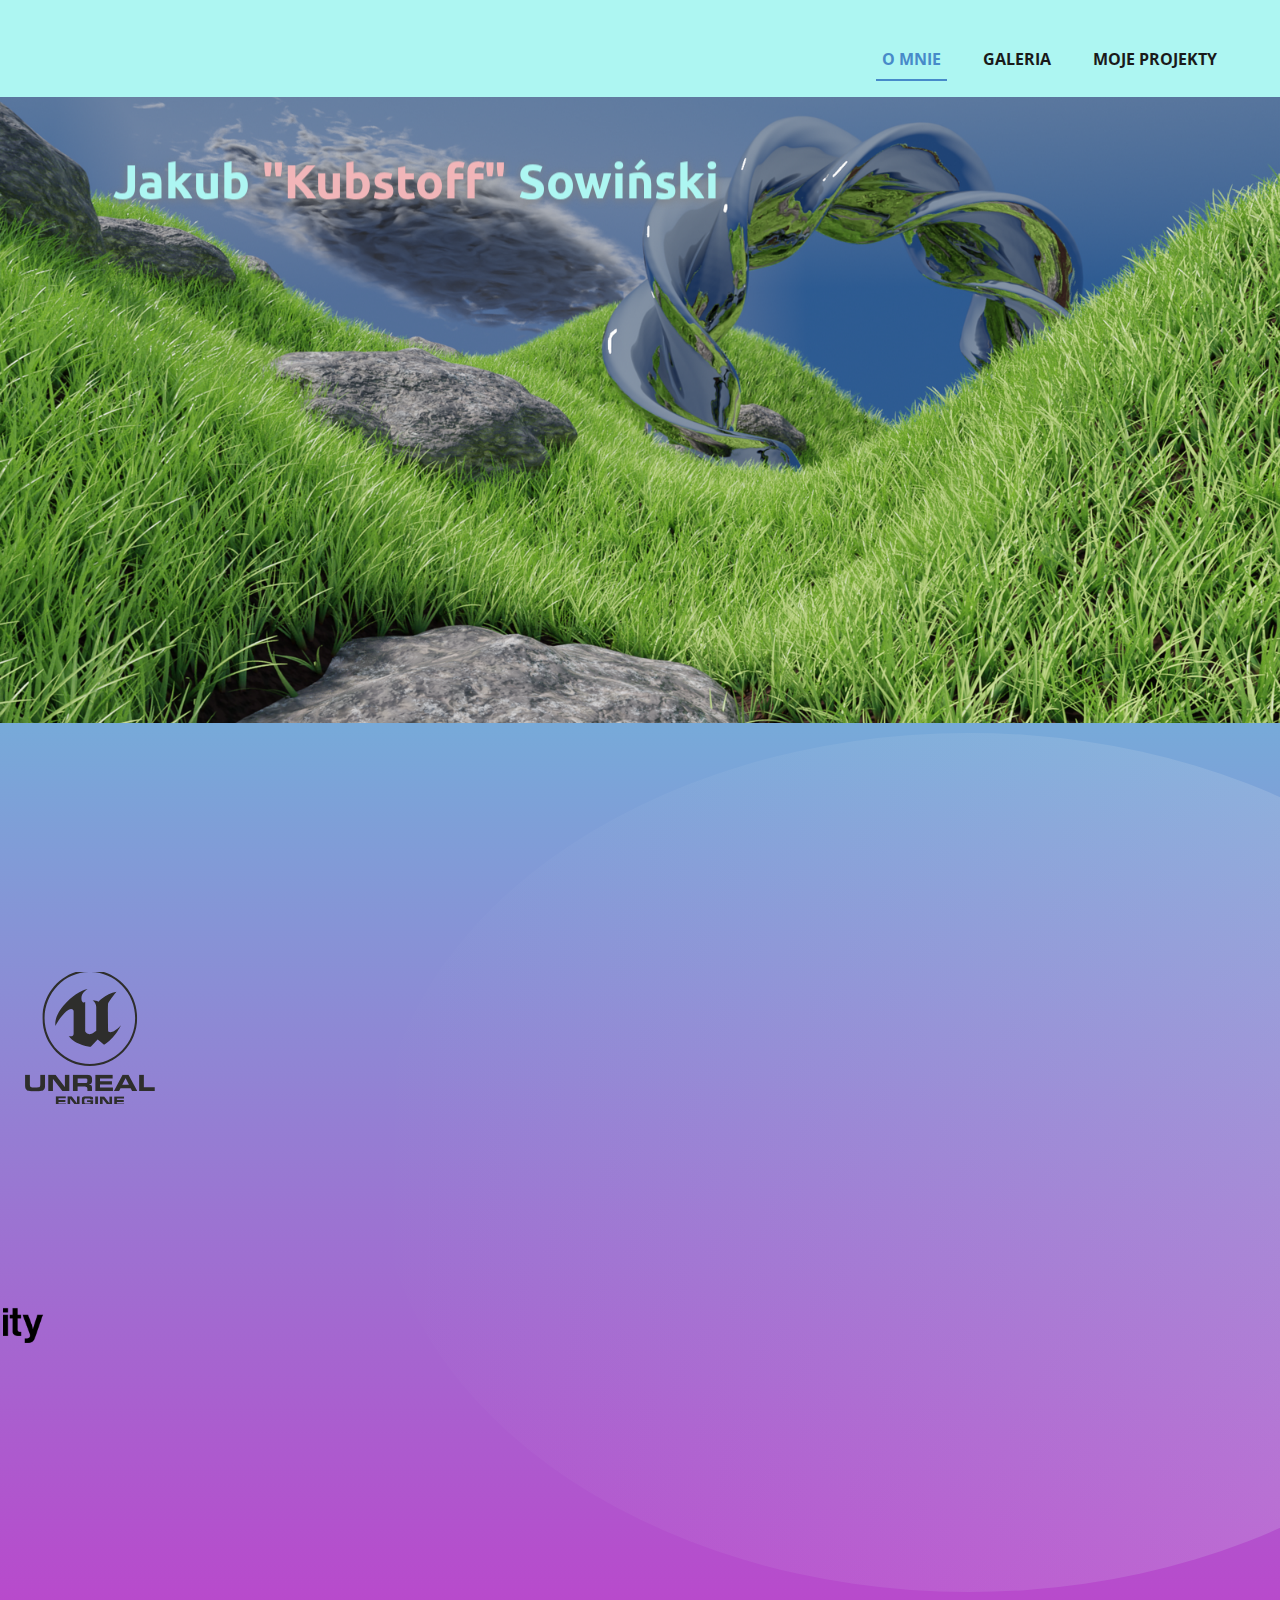
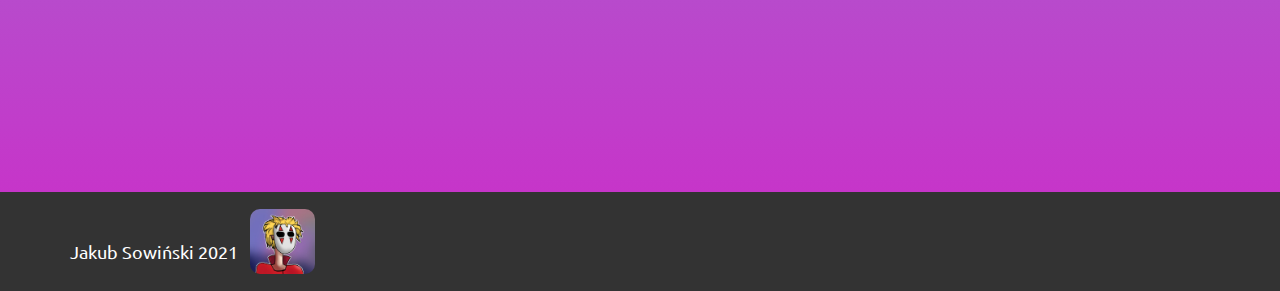
<file: index.html>
<!DOCTYPE html>
<html>
   <head>
      <title>Kubstoff</title>
      <meta http-equiv = "refresh" content = "0; URL = https://kubstoff.github.io/O-mnie.html" />
   </head>
   <body>
      
   </body>
</html>
</file>
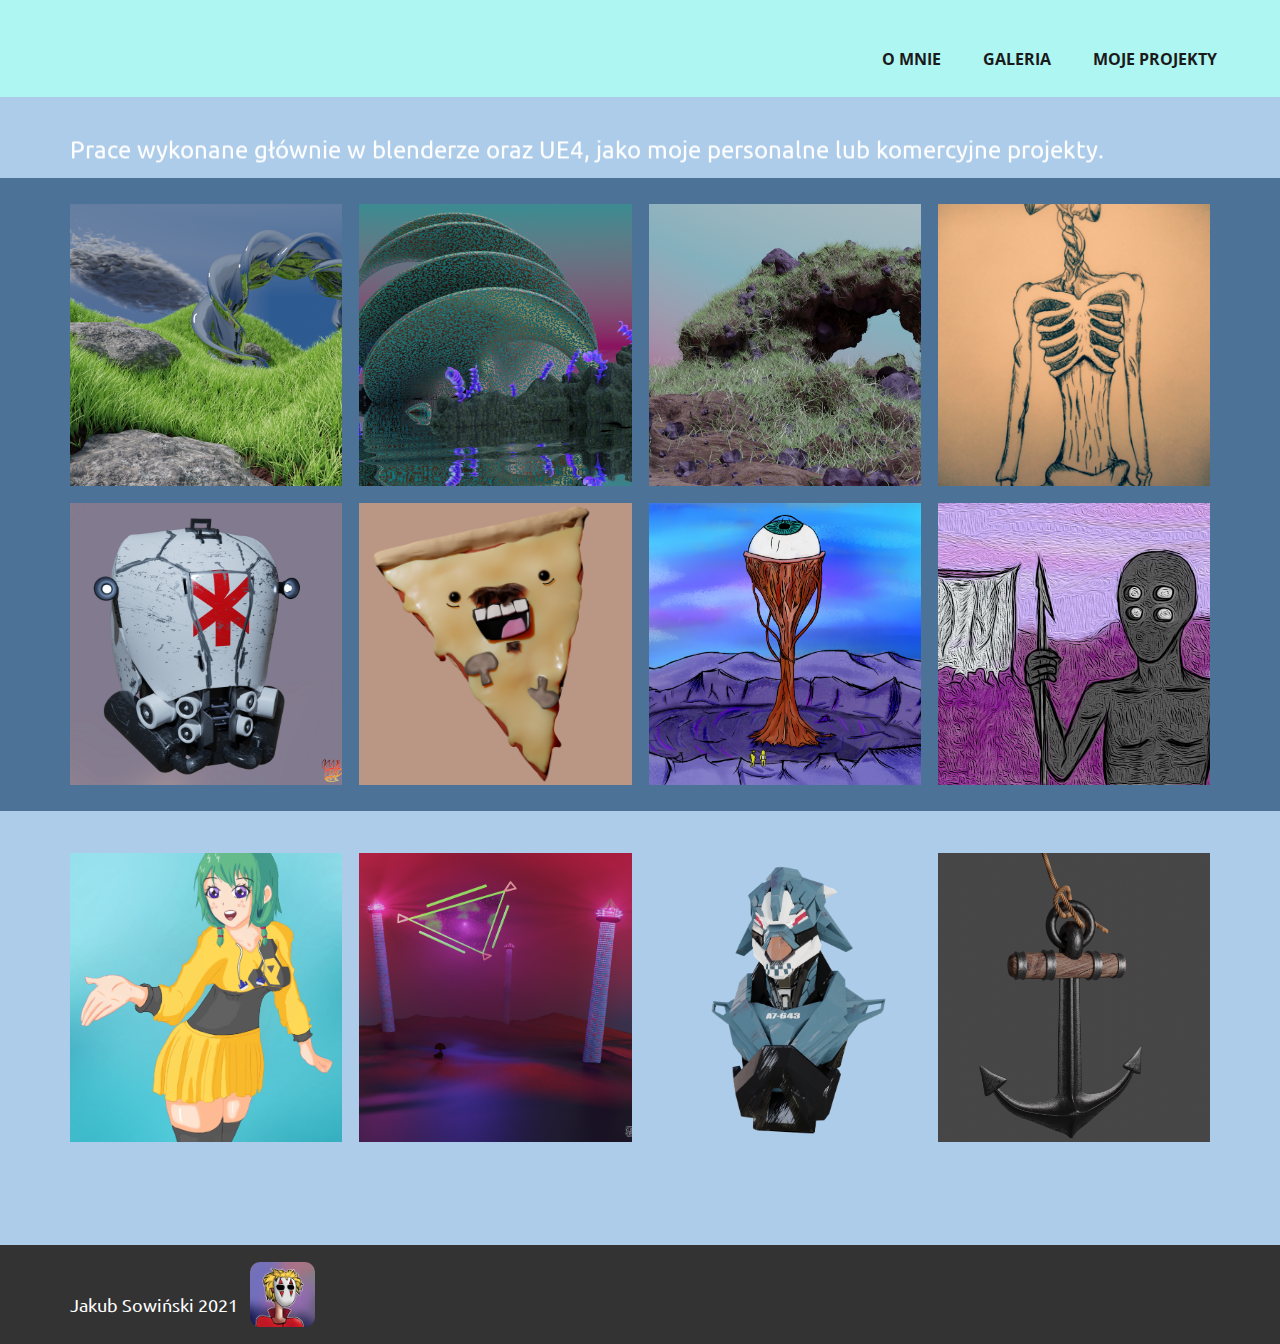
<file: Galeria.html>
<!DOCTYPE html>
<html style="font-size: 16px;">
  <head>
    <meta name="viewport" content="width=device-width, initial-scale=1.0">
    <meta charset="utf-8">
    <meta name="keywords" content="INTUITIVE">
    <meta name="description" content="">
    <meta name="page_type" content="np-template-header-footer-from-plugin">
    <title>Galeria</title>
    <link rel="stylesheet" href="nicepage.css" media="screen">
<link rel="stylesheet" href="Galeria.css" media="screen">
    <script class="u-script" type="text/javascript" src="jquery.js" defer=""></script>
    <script class="u-script" type="text/javascript" src="nicepage.js" defer=""></script>
    <meta name="generator" content="Nicepage 2.29.5, nicepage.com">
    <link id="u-theme-google-font" rel="stylesheet" href="https://fonts.googleapis.com/css?family=Roboto:100,100i,300,300i,400,400i,500,500i,700,700i,900,900i|Open+Sans:300,300i,400,400i,600,600i,700,700i,800,800i">
    <link id="u-page-google-font" rel="stylesheet" href="https://fonts.googleapis.com/css?family=Ubuntu:300,300i,400,400i,500,500i,700,700i">
    
    
    
    
    <script type="application/ld+json">{
		"@context": "http://schema.org",
		"@type": "Organization",
		"name": "",
		"url": "index.html"
}</script>
    <meta property="og:title" content="Galeria">
    <meta property="og:type" content="website">
    <meta name="theme-color" content="#478ac9">
    <link rel="canonical" href="index.html">
    <meta property="og:url" content="index.html">
  </head>
  <body class="u-body"><header class="u-clearfix u-header u-palette-4-light-2 u-header" id="sec-1232"><div class="u-clearfix u-sheet u-sheet-1">
        <nav class="u-menu u-menu-dropdown u-offcanvas u-menu-1">
          <div class="menu-collapse" style="font-size: 1rem; letter-spacing: 0px; font-weight: 700; text-transform: uppercase;">
            <a class="u-border-2 u-border-active-palette-1-base u-border-hover-palette-1-base u-border-no-left u-border-no-right u-border-no-top u-button-style u-custom-left-right-menu-spacing u-custom-padding-bottom u-custom-top-bottom-menu-spacing u-nav-link u-text-active-palette-1-base u-text-grey-90 u-text-hover-grey-90" href="#">
              <svg><use xmlns:xlink="http://www.w3.org/1999/xlink" xlink:href="#menu-hamburger"></use></svg>
              <svg version="1.1" xmlns="http://www.w3.org/2000/svg" xmlns:xlink="http://www.w3.org/1999/xlink"><defs><symbol id="menu-hamburger" viewBox="0 0 16 16" style="width: 16px; height: 16px;"><rect y="1" width="16" height="2"></rect><rect y="7" width="16" height="2"></rect><rect y="13" width="16" height="2"></rect>
</symbol>
</defs></svg>
            </a>
          </div>
          <div class="u-custom-menu u-nav-container">
            <ul class="u-nav u-spacing-30 u-unstyled u-nav-1"><li class="u-nav-item"><a class="u-border-2 u-border-active-palette-1-base u-border-hover-palette-1-base u-border-no-left u-border-no-right u-border-no-top u-button-style u-nav-link u-text-active-palette-1-base u-text-grey-90 u-text-hover-grey-90" href="O-mnie.html" style="padding: 12px 6px;">O mnie</a>
</li><li class="u-nav-item"><a class="u-border-2 u-border-active-palette-1-base u-border-hover-palette-1-base u-border-no-left u-border-no-right u-border-no-top u-button-style u-nav-link u-text-active-palette-1-base u-text-grey-90 u-text-hover-grey-90" href="" style="padding: 12px 6px;">Galeria</a>
</li><li class="u-nav-item"><a class="u-border-2 u-border-active-palette-1-base u-border-hover-palette-1-base u-border-no-left u-border-no-right u-border-no-top u-button-style u-nav-link u-text-active-palette-1-base u-text-grey-90 u-text-hover-grey-90" href="Moje-Projekty.html" style="padding: 12px 6px;">Moje Projekty</a>
</li></ul>
          </div>
          <div class="u-custom-menu u-nav-container-collapse">
            <div class="u-black u-container-style u-inner-container-layout u-opacity u-opacity-95 u-sidenav">
              <div class="u-sidenav-overflow">
                <div class="u-menu-close"></div>
                <ul class="u-align-center u-nav u-popupmenu-items u-unstyled u-nav-2"><li class="u-nav-item"><a class="u-button-style u-nav-link" href="O-mnie.html" style="padding: 10px 0px;">O mnie</a>
</li><li class="u-nav-item"><a class="u-button-style u-nav-link" href="" style="padding: 10px 0px;">Galeria</a>
</li></ul>
              </div>
            </div>
            <div class="u-black u-menu-overlay u-opacity u-opacity-70"></div>
          </div>
        </nav>
      </div></header>
    <section class="u-clearfix u-palette-1-light-2 u-section-1" id="sec-49dd">
      <div class="u-clearfix u-sheet u-sheet-1">
        <p class="u-custom-font u-font-ubuntu u-text u-text-default u-text-white u-text-1" data-animation-name="slideIn" data-animation-duration="1000" data-animation-delay="0" data-animation-direction="Down">Prace wykonane głównie w blenderze oraz UE4, jako moje personalne lub komercyjne projekty.</p>
      </div>
    </section>
    <section class="u-align-center u-clearfix u-palette-1-dark-1 u-section-2" id="sec-c3b9">
      <div class="u-clearfix u-sheet u-valign-middle u-sheet-1">
        <div class="u-expanded-width u-gallery u-layout-grid u-lightbox u-show-text-on-hover u-gallery-1">
          <div class="u-gallery-inner u-gallery-inner-1">
            <div class="u-effect-fade u-gallery-item">
              <div class="u-back-slide" data-image-width="1600" data-image-height="900">
                <img class="u-back-image u-expanded" src="images/Windows.png">
              </div>
              <div class="u-over-slide u-shading u-over-slide-1">
                <h3 class="u-gallery-heading"></h3>
                <p class="u-gallery-text"></p>
              </div>
            </div>
            <div class="u-effect-fade u-gallery-item">
              <div class="u-back-slide" data-image-width="1600" data-image-height="900">
                <img class="u-back-image u-expanded" src="images/alienThingy.png">
              </div>
              <div class="u-over-slide u-shading u-over-slide-2">
                <h3 class="u-gallery-heading"></h3>
                <p class="u-gallery-text"></p>
              </div>
            </div>
            <div class="u-effect-fade u-gallery-item">
              <div class="u-back-slide" data-image-width="1600" data-image-height="900">
                <img class="u-back-image u-expanded" src="images/final.png">
              </div>
              <div class="u-over-slide u-shading u-over-slide-3">
                <h3 class="u-gallery-heading"></h3>
                <p class="u-gallery-text"></p>
              </div>
            </div>
            <div class="u-effect-fade u-gallery-item">
              <div class="u-back-slide" data-image-width="1200" data-image-height="1600">
                <img class="u-back-image u-expanded" src="images/P_20200504_172143_1.jpg">
              </div>
              <div class="u-over-slide u-shading u-over-slide-4">
                <h3 class="u-gallery-heading"></h3>
                <p class="u-gallery-text"></p>
              </div>
            </div>
            <div class="u-effect-fade u-gallery-item">
              <div class="u-back-slide" data-image-width="1600" data-image-height="1600">
                <img class="u-back-image u-expanded" src="images/Helmet.png">
              </div>
              <div class="u-over-slide u-shading u-over-slide-5">
                <h3 class="u-gallery-heading"></h3>
                <p class="u-gallery-text"></p>
              </div>
            </div>
            <div class="u-effect-fade u-gallery-item">
              <div class="u-back-slide" data-image-width="1256" data-image-height="1183">
                <img class="u-back-image u-expanded" src="images/cynics.png">
              </div>
              <div class="u-over-slide u-shading u-over-slide-6">
                <h3 class="u-gallery-heading"></h3>
                <p class="u-gallery-text"></p>
              </div>
            </div>
            <div class="u-effect-fade u-gallery-item u-gallery-item-7" data-image-width="1280" data-image-height="720">
              <div class="u-back-slide" data-image-width="1600" data-image-height="900">
                <img class="u-back-image u-expanded u-back-image-7" src="images/eyetower.png">
              </div>
              <div class="u-over-slide u-shading u-over-slide-7">
                <h3 class="u-gallery-heading" style="background-image: none;"></h3>
                <p class="u-gallery-text" style="background-image: none;"></p>
              </div>
            </div>
            <div class="u-effect-fade u-gallery-item u-gallery-item-8" data-image-width="1280" data-image-height="777">
              <div class="u-back-slide" data-image-width="1600" data-image-height="900">
                <img class="u-back-image u-expanded u-back-image-8" src="images/surreal.png">
              </div>
              <div class="u-over-slide u-shading u-over-slide-8">
                <h3 class="u-gallery-heading" style="background-image: none;"></h3>
                <p class="u-gallery-text" style="background-image: none;"></p>
              </div>
            </div>
          </div>
        </div>
      </div>
    </section>
    <section class="u-align-center u-clearfix u-palette-1-light-2 u-section-3" id="sec-db70">
      <div class="u-clearfix u-sheet u-sheet-1">
        <div class="u-expanded-width u-gallery u-layout-grid u-lightbox u-show-text-on-hover u-gallery-1">
          <div class="u-gallery-inner u-gallery-inner-1">
            <div class="u-effect-fade u-gallery-item">
              <div class="u-back-slide">
                <img class="u-back-image u-expanded" src="images/Polychan.png">
              </div>
              <div class="u-over-slide u-shading u-over-slide-1">
                <h3 class="u-gallery-heading"></h3>
                <p class="u-gallery-text"></p>
              </div>
            </div>
            <div class="u-effect-fade u-gallery-item u-gallery-item-2" data-image-width="1280" data-image-height="720">
              <div class="u-back-slide">
                <img class="u-back-image u-expanded u-back-image-2" src="images/RidgeMark1.png">
              </div>
              <div class="u-over-slide u-shading u-over-slide-2">
                <h3 class="u-gallery-heading" style="background-image: none;"></h3>
                <p class="u-gallery-text" style="background-image: none;"></p>
              </div>
            </div>
            <div class="u-effect-fade u-gallery-item u-gallery-item-3" data-image-width="1280" data-image-height="777">
              <div class="u-back-slide">
                <img class="u-back-image u-expanded u-back-image-3" src="images/asus.png">
              </div>
              <div class="u-over-slide u-shading u-over-slide-3">
                <h3 class="u-gallery-heading" style="background-image: none;"></h3>
                <p class="u-gallery-text" style="background-image: none;"></p>
              </div>
            </div>
            <div class="u-effect-fade u-gallery-item">
              <div class="u-back-slide">
                <img class="u-back-image u-expanded" src="images/kotwica_render.png">
              </div>
              <div class="u-over-slide u-shading u-over-slide-4">
                <h3 class="u-gallery-heading"></h3>
                <p class="u-gallery-text"></p>
              </div>
            </div>
          </div>
        </div>
      </div>
    </section>
    
    
    <footer class="u-align-left u-clearfix u-footer u-grey-80 u-footer" id="sec-b1e1"><div class="u-clearfix u-sheet u-sheet-1">
        <h6 class="u-custom-font u-font-ubuntu u-text u-text-default u-text-1">Jakub Sowiński 2021</h6>
        <img src="images/IMG_20200331_131250_253.jpg" alt="" class="u-image u-image-round u-radius-10 u-image-1" data-image-width="640" data-image-height="640">
      </div></footer>
    
    </section>
  </body>
</html>
</file>
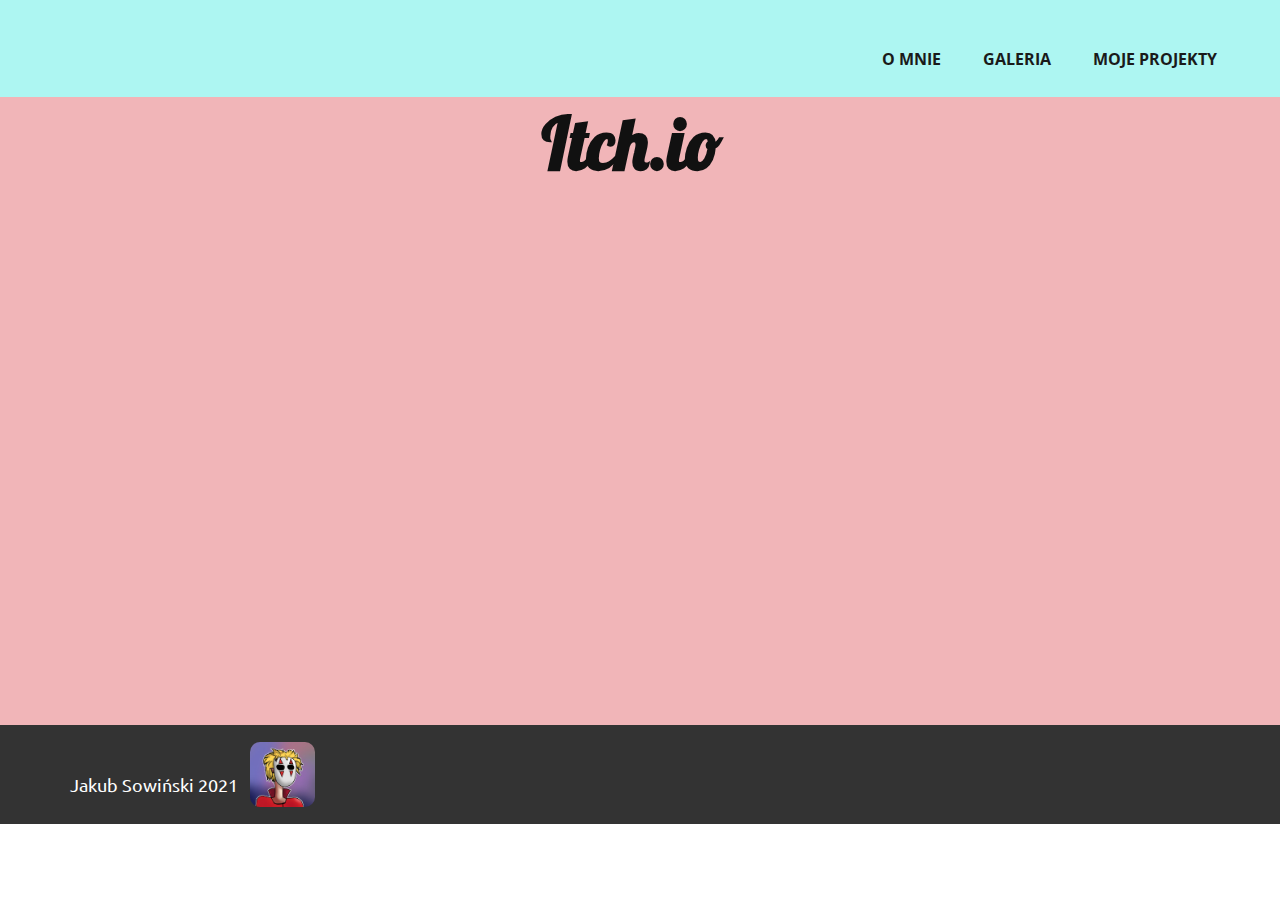
<file: Moje-Projekty.html>
<!DOCTYPE html>
<html style="font-size: 16px;">
  <head>
    <meta name="viewport" content="width=device-width, initial-scale=1.0">
    <meta charset="utf-8">
    <meta name="keywords" content="Itch.io">
    <meta name="description" content="">
    <meta name="page_type" content="np-template-header-footer-from-plugin">
    <title>Moje Projekty</title>
    <link rel="stylesheet" href="nicepage.css" media="screen">
<link rel="stylesheet" href="Moje-Projekty.css" media="screen">
    <script class="u-script" type="text/javascript" src="jquery.js" defer=""></script>
    <script class="u-script" type="text/javascript" src="nicepage.js" defer=""></script>
    <meta name="generator" content="Nicepage 2.29.5, nicepage.com">
    <link id="u-theme-google-font" rel="stylesheet" href="https://fonts.googleapis.com/css?family=Roboto:100,100i,300,300i,400,400i,500,500i,700,700i,900,900i|Open+Sans:300,300i,400,400i,600,600i,700,700i,800,800i">
    <link id="u-page-google-font" rel="stylesheet" href="https://fonts.googleapis.com/css?family=Lobster:400|Ubuntu:300,300i,400,400i,500,500i,700,700i">
    
    
    <script type="application/ld+json">{
		"@context": "http://schema.org",
		"@type": "Organization",
		"name": "",
		"url": "index.html"
}</script>
    <meta property="og:title" content="Moje Projekty">
    <meta property="og:type" content="website">
    <meta name="theme-color" content="#478ac9">
    <link rel="canonical" href="index.html">
    <meta property="og:url" content="index.html">
  </head>
  <body class="u-body"><header class="u-clearfix u-header u-palette-4-light-2 u-header" id="sec-1232"><div class="u-clearfix u-sheet u-sheet-1">
        <nav class="u-menu u-menu-dropdown u-offcanvas u-menu-1">
          <div class="menu-collapse" style="font-size: 1rem; letter-spacing: 0px; font-weight: 700; text-transform: uppercase;">
            <a class="u-border-2 u-border-active-palette-1-base u-border-hover-palette-1-base u-border-no-left u-border-no-right u-border-no-top u-button-style u-custom-left-right-menu-spacing u-custom-padding-bottom u-custom-top-bottom-menu-spacing u-nav-link u-text-active-palette-1-base u-text-grey-90 u-text-hover-grey-90" href="#">
              <svg><use xmlns:xlink="http://www.w3.org/1999/xlink" xlink:href="#menu-hamburger"></use></svg>
              <svg version="1.1" xmlns="http://www.w3.org/2000/svg" xmlns:xlink="http://www.w3.org/1999/xlink"><defs><symbol id="menu-hamburger" viewBox="0 0 16 16" style="width: 16px; height: 16px;"><rect y="1" width="16" height="2"></rect><rect y="7" width="16" height="2"></rect><rect y="13" width="16" height="2"></rect>
</symbol>
</defs></svg>
            </a>
          </div>
          <div class="u-custom-menu u-nav-container">
            <ul class="u-nav u-spacing-30 u-unstyled u-nav-1"><li class="u-nav-item"><a class="u-border-2 u-border-active-palette-1-base u-border-hover-palette-1-base u-border-no-left u-border-no-right u-border-no-top u-button-style u-nav-link u-text-active-palette-1-base u-text-grey-90 u-text-hover-grey-90" href="O-mnie.html" style="padding: 12px 6px;">O mnie</a>
</li><li class="u-nav-item"><a class="u-border-2 u-border-active-palette-1-base u-border-hover-palette-1-base u-border-no-left u-border-no-right u-border-no-top u-button-style u-nav-link u-text-active-palette-1-base u-text-grey-90 u-text-hover-grey-90" href="Galeria.html" style="padding: 12px 6px;">Galeria</a>
</li><li class="u-nav-item"><a class="u-border-2 u-border-active-palette-1-base u-border-hover-palette-1-base u-border-no-left u-border-no-right u-border-no-top u-button-style u-nav-link u-text-active-palette-1-base u-text-grey-90 u-text-hover-grey-90" href="" style="padding: 12px 6px;">Moje Projekty</a>
</li></ul>
          </div>
          <div class="u-custom-menu u-nav-container-collapse">
            <div class="u-black u-container-style u-inner-container-layout u-opacity u-opacity-95 u-sidenav">
              <div class="u-sidenav-overflow">
                <div class="u-menu-close"></div>
                <ul class="u-align-center u-nav u-popupmenu-items u-unstyled u-nav-2"><li class="u-nav-item"><a class="u-button-style u-nav-link" href="O-mnie.html" style="padding: 10px 0px;">O mnie</a>
</li><li class="u-nav-item"><a class="u-button-style u-nav-link" href="Moje-Prace.html" style="padding: 10px 0px;">Galeria</a>
</li></ul>
              </div>
            </div>
            <div class="u-black u-menu-overlay u-opacity u-opacity-70"></div>
          </div>
        </nav>
      </div></header>
    <section class="u-clearfix u-palette-2-light-2 u-section-1" id="sec-8861">
      <div class="u-clearfix u-sheet u-sheet-1">
        <h1 class="u-custom-font u-font-Lobster u-text u-text-default u-title u-text-1">Itch.io&nbsp;</h1>
        <div class="u-clearfix u-custom-html u-custom-html-1">
          <iframe frameborder="0" src="https://itch.io/embed/902510" width="552" height="167">&amp;amp;amp;amp;amp;amp;amp;amp;amp;amp;amp;amp;amp;amp;amp;amp;amp;amp;amp;amp;amp;amp;amp;amp;amp;amp;lt;a href="https://kubstoff.itch.io/all-frogs-go-to-heaven"&amp;amp;amp;amp;amp;amp;amp;amp;amp;amp;amp;amp;amp;amp;amp;amp;amp;amp;amp;amp;amp;amp;amp;amp;amp;amp;gt;All frogs go to heaven by Kubstoff&amp;amp;amp;amp;amp;amp;amp;amp;amp;amp;amp;amp;amp;amp;amp;amp;amp;amp;amp;amp;amp;amp;amp;amp;amp;amp;lt;/a&amp;amp;amp;amp;amp;amp;amp;amp;amp;amp;amp;amp;amp;amp;amp;amp;amp;amp;amp;amp;amp;amp;amp;amp;amp;amp;gt;</iframe>
        </div>
        <div class="u-clearfix u-custom-html u-custom-html-2">
          <iframe frameborder="0" src="https://itch.io/embed/835687" width="552" height="167">&amp;amp;amp;amp;amp;amp;amp;amp;amp;amp;amp;amp;amp;amp;amp;amp;amp;amp;amp;amp;amp;amp;amp;amp;amp;amp;lt;a href="https://kubstoff.itch.io/cover-yourself-in-oil-generator"&amp;amp;amp;amp;amp;amp;amp;amp;amp;amp;amp;amp;amp;amp;amp;amp;amp;amp;amp;amp;amp;amp;amp;amp;amp;amp;gt;Cover yourself in oil Generator by Kubstoff&amp;amp;amp;amp;amp;amp;amp;amp;amp;amp;amp;amp;amp;amp;amp;amp;amp;amp;amp;amp;amp;amp;amp;amp;amp;amp;lt;/a&amp;amp;amp;amp;amp;amp;amp;amp;amp;amp;amp;amp;amp;amp;amp;amp;amp;amp;amp;amp;amp;amp;amp;amp;amp;amp;gt;</iframe>
        </div>
      </div>
    </section>
    
    
    <footer class="u-align-left u-clearfix u-footer u-grey-80 u-footer" id="sec-b1e1"><div class="u-clearfix u-sheet u-sheet-1">
        <h6 class="u-custom-font u-font-ubuntu u-text u-text-default u-text-1">Jakub Sowiński 2021</h6>
        <img src="images/IMG_20200331_131250_253.jpg" alt="" class="u-image u-image-round u-radius-10 u-image-1" data-image-width="640" data-image-height="640">
      </div></footer>
    
    </section>
  </body>
</html>
</file>
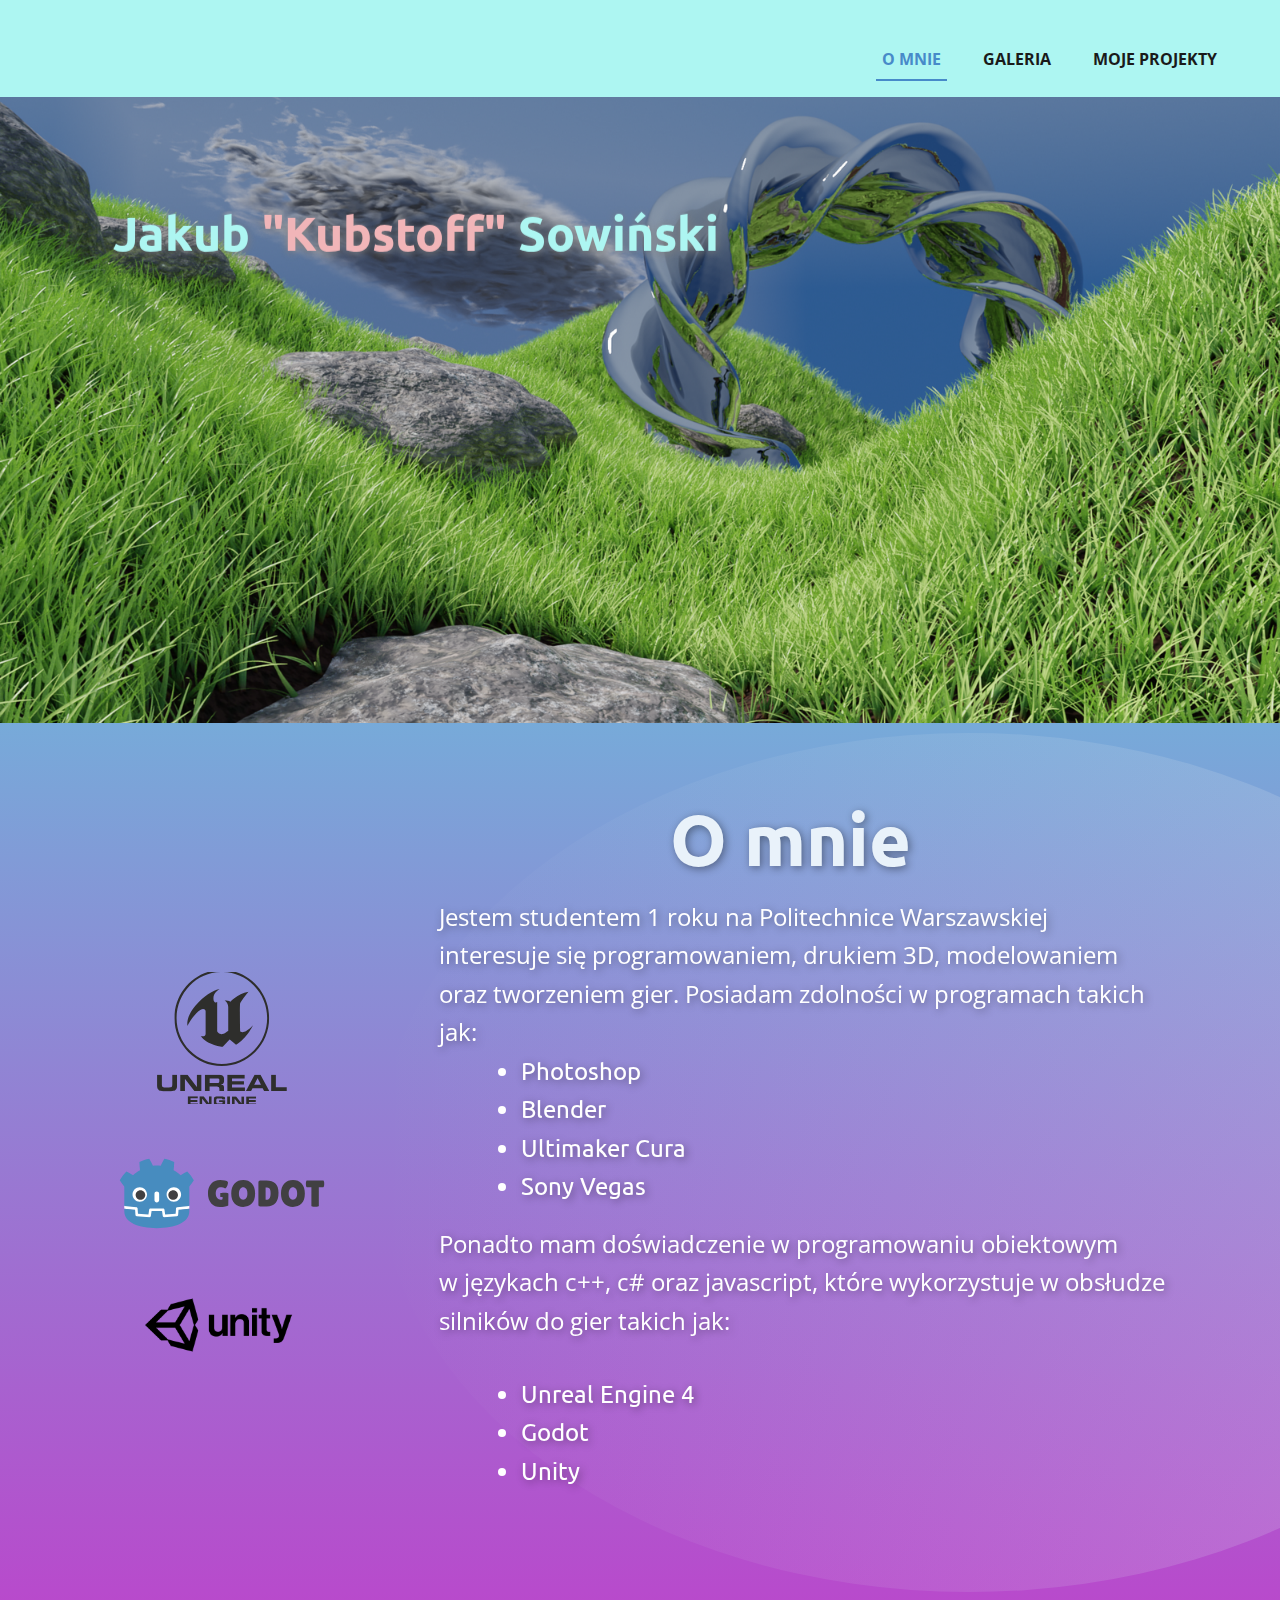
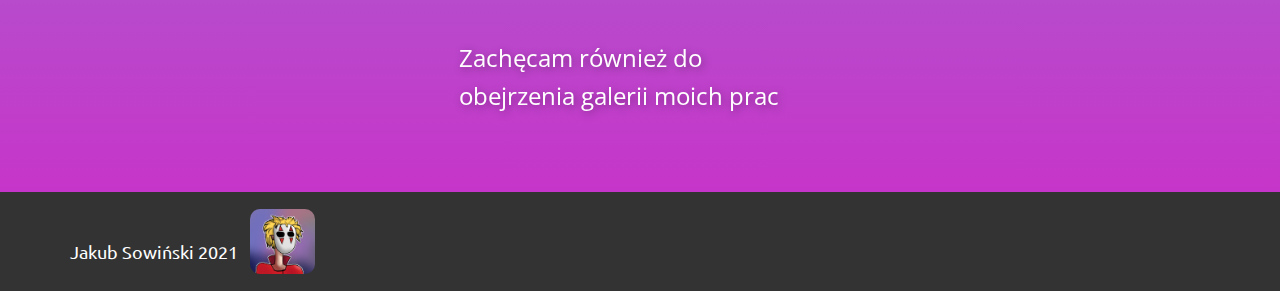
<file: O-mnie.html>
<!DOCTYPE html>
<html style="font-size: 16px;">
  <head>
    <meta name="viewport" content="width=device-width, initial-scale=1.0">
    <meta charset="utf-8">
    <meta name="keywords" content="Portfolio, Portfolio">
    <meta name="description" content="">
    <meta name="page_type" content="np-template-header-footer-from-plugin">
    <title>O mnie</title>
    <link rel="stylesheet" href="nicepage.css" media="screen">
<link rel="stylesheet" href="O-mnie.css" media="screen">
    <script class="u-script" type="text/javascript" src="jquery.js" defer=""></script>
    <script class="u-script" type="text/javascript" src="nicepage.js" defer=""></script>
    <meta name="generator" content="Nicepage 2.29.5, nicepage.com">
    <link id="u-theme-google-font" rel="stylesheet" href="https://fonts.googleapis.com/css?family=Roboto:100,100i,300,300i,400,400i,500,500i,700,700i,900,900i|Open+Sans:300,300i,400,400i,600,600i,700,700i,800,800i">
    <link id="u-page-google-font" rel="stylesheet" href="https://fonts.googleapis.com/css?family=Ubuntu:300,300i,400,400i,500,500i,700,700i">
    
    
    
    <script type="application/ld+json">{
		"@context": "http://schema.org",
		"@type": "Organization",
		"name": "",
		"url": "index.html"
}</script>
    <meta property="og:title" content="O mnie">
    <meta property="og:type" content="website">
    <meta name="theme-color" content="#478ac9">
    <link rel="canonical" href="index.html">
    <meta property="og:url" content="index.html">
  </head>
  <body class="u-body"><header class="u-clearfix u-header u-palette-4-light-2 u-header" id="sec-1232"><div class="u-clearfix u-sheet u-sheet-1">
        <nav class="u-menu u-menu-dropdown u-offcanvas u-menu-1">
          <div class="menu-collapse" style="font-size: 1rem; letter-spacing: 0px; font-weight: 700; text-transform: uppercase;">
            <a class="u-border-2 u-border-active-palette-1-base u-border-hover-palette-1-base u-border-no-left u-border-no-right u-border-no-top u-button-style u-custom-left-right-menu-spacing u-custom-padding-bottom u-custom-top-bottom-menu-spacing u-nav-link u-text-active-palette-1-base u-text-grey-90 u-text-hover-grey-90" href="#">
              <svg><use xmlns:xlink="http://www.w3.org/1999/xlink" xlink:href="#menu-hamburger"></use></svg>
              <svg version="1.1" xmlns="http://www.w3.org/2000/svg" xmlns:xlink="http://www.w3.org/1999/xlink"><defs><symbol id="menu-hamburger" viewBox="0 0 16 16" style="width: 16px; height: 16px;"><rect y="1" width="16" height="2"></rect><rect y="7" width="16" height="2"></rect><rect y="13" width="16" height="2"></rect>
</symbol>
</defs></svg>
            </a>
          </div>
          <div class="u-custom-menu u-nav-container">
            <ul class="u-nav u-spacing-30 u-unstyled u-nav-1"><li class="u-nav-item"><a class="u-border-2 u-border-active-palette-1-base u-border-hover-palette-1-base u-border-no-left u-border-no-right u-border-no-top u-button-style u-nav-link u-text-active-palette-1-base u-text-grey-90 u-text-hover-grey-90" href="O-mnie.html" style="padding: 12px 6px;">O mnie</a>
</li><li class="u-nav-item"><a class="u-border-2 u-border-active-palette-1-base u-border-hover-palette-1-base u-border-no-left u-border-no-right u-border-no-top u-button-style u-nav-link u-text-active-palette-1-base u-text-grey-90 u-text-hover-grey-90" href="Galeria.html" style="padding: 12px 6px;">Galeria</a>
</li><li class="u-nav-item"><a class="u-border-2 u-border-active-palette-1-base u-border-hover-palette-1-base u-border-no-left u-border-no-right u-border-no-top u-button-style u-nav-link u-text-active-palette-1-base u-text-grey-90 u-text-hover-grey-90" href="Moje-Projekty.html" style="padding: 12px 6px;">Moje Projekty</a>
</li></ul>
          </div>
          <div class="u-custom-menu u-nav-container-collapse">
            <div class="u-black u-container-style u-inner-container-layout u-opacity u-opacity-95 u-sidenav">
              <div class="u-sidenav-overflow">
                <div class="u-menu-close"></div>
                <ul class="u-align-center u-nav u-popupmenu-items u-unstyled u-nav-2"><li class="u-nav-item"><a class="u-button-style u-nav-link" href="O-mnie.html" style="padding: 10px 0px;">O mnie</a>
</li><li class="u-nav-item"><a class="u-button-style u-nav-link" href="Moje-Prace.html" style="padding: 10px 0px;">Galeria</a>
</li></ul>
              </div>
            </div>
            <div class="u-black u-menu-overlay u-opacity u-opacity-70"></div>
          </div>
        </nav>
      </div></header>
    <section class="u-clearfix u-image u-section-1" id="sec-4e24" data-image-width="1600" data-image-height="900">
      <div class="u-clearfix u-sheet u-sheet-1">
        <h1 class="u-custom-font u-font-ubuntu u-text u-text-default u-text-palette-4-light-2 u-text-1" data-animation-name="slideIn" data-animation-duration="1250" data-animation-delay="0" data-animation-direction="Down">Jakub <font class="u-text-palette-2-light-2">"Kubstoff"</font> Sowiński
        </h1>
      </div>
    </section>
    <section class="u-align-left u-clearfix u-gradient u-section-2" id="sec-9e92">
      <div class="u-clearfix u-sheet u-sheet-1">
        <div class="u-gradient u-shape u-shape-circle u-shape-1"></div>
        <h1 class="u-custom-font u-font-ubuntu u-text u-text-default u-text-palette-1-light-3 u-title u-text-1" data-animation-name="flipIn" data-animation-duration="500" data-animation-delay="0" data-animation-direction="X">O mnie</h1>
        <p class="u-large-text u-text u-text-body-alt-color u-text-variant u-text-2" data-animation-name="flipIn" data-animation-duration="1000" data-animation-delay="0" data-animation-direction="X">Jestem studentem 1 roku na Politechnice Warszawskiej interesuje się programowaniem, drukiem 3D, modelowaniem oraz tworzeniem gier. Posiadam zdolności w programach takich jak:</p>
        <ul class="u-custom-font u-font-ubuntu u-text u-text-body-alt-color u-text-default u-text-3" data-animation-name="flipIn" data-animation-duration="1000" data-animation-delay="0" data-animation-direction="X">
          <li>Photoshop</li>
          <li>Blender</li>
          <li>Ultimaker Cura</li>
          <li>Sony Vegas</li>
        </ul>
        <p class="u-large-text u-text u-text-variant u-text-white u-text-4" data-animation-name="flipIn" data-animation-duration="1000" data-animation-delay="0" data-animation-direction="X">Ponadto mam doświadczenie w programowaniu obiektowym<br>w językach c++, c# oraz javascript, które wykorzystuje w obsłudze silników do gier takich jak:
        </p>
        <ul class="u-custom-font u-font-ubuntu u-text u-text-body-alt-color u-text-5" data-animation-name="flipIn" data-animation-duration="1000" data-animation-delay="0" data-animation-direction="X">
          <li>Unreal Engine 4</li>
          <li>Godot</li>
          <li>Unity</li>
        </ul>
        <img src="images/Unreal_Engine_Logo.svg" alt="" class="u-image u-image-default u-image-1" data-image-width="232" data-image-height="241" data-animation-name="slideIn" data-animation-duration="1000" data-animation-delay="0" data-animation-direction="Left">
        <img src="images/logo.svg" alt="" class="u-image u-image-default u-image-2" data-image-width="944" data-image-height="333" data-animation-name="fadeIn" data-animation-duration="1000" data-animation-delay="0" data-animation-direction="Left">
        <img src="images/logo-unity-web.png" alt="" class="u-image u-image-default u-image-3" data-image-width="720" data-image-height="412" data-animation-name="slideIn" data-animation-duration="1000" data-animation-delay="0" data-animation-direction="Left">
        <p class="u-text u-text-white u-text-6" data-animation-name="fadeIn" data-animation-duration="1000" data-animation-delay="0">Zachęcam również do obejrzenia galerii moich prac</p>
      </div>
    </section>
    
    
    <footer class="u-align-left u-clearfix u-footer u-grey-80 u-footer" id="sec-b1e1"><div class="u-clearfix u-sheet u-sheet-1">
        <h6 class="u-custom-font u-font-ubuntu u-text u-text-default u-text-1">Jakub Sowiński 2021</h6>
        <img src="images/IMG_20200331_131250_253.jpg" alt="" class="u-image u-image-round u-radius-10 u-image-1" data-image-width="640" data-image-height="640">
      </div></footer>
   
    </section>
  </body>
</html>
</file>
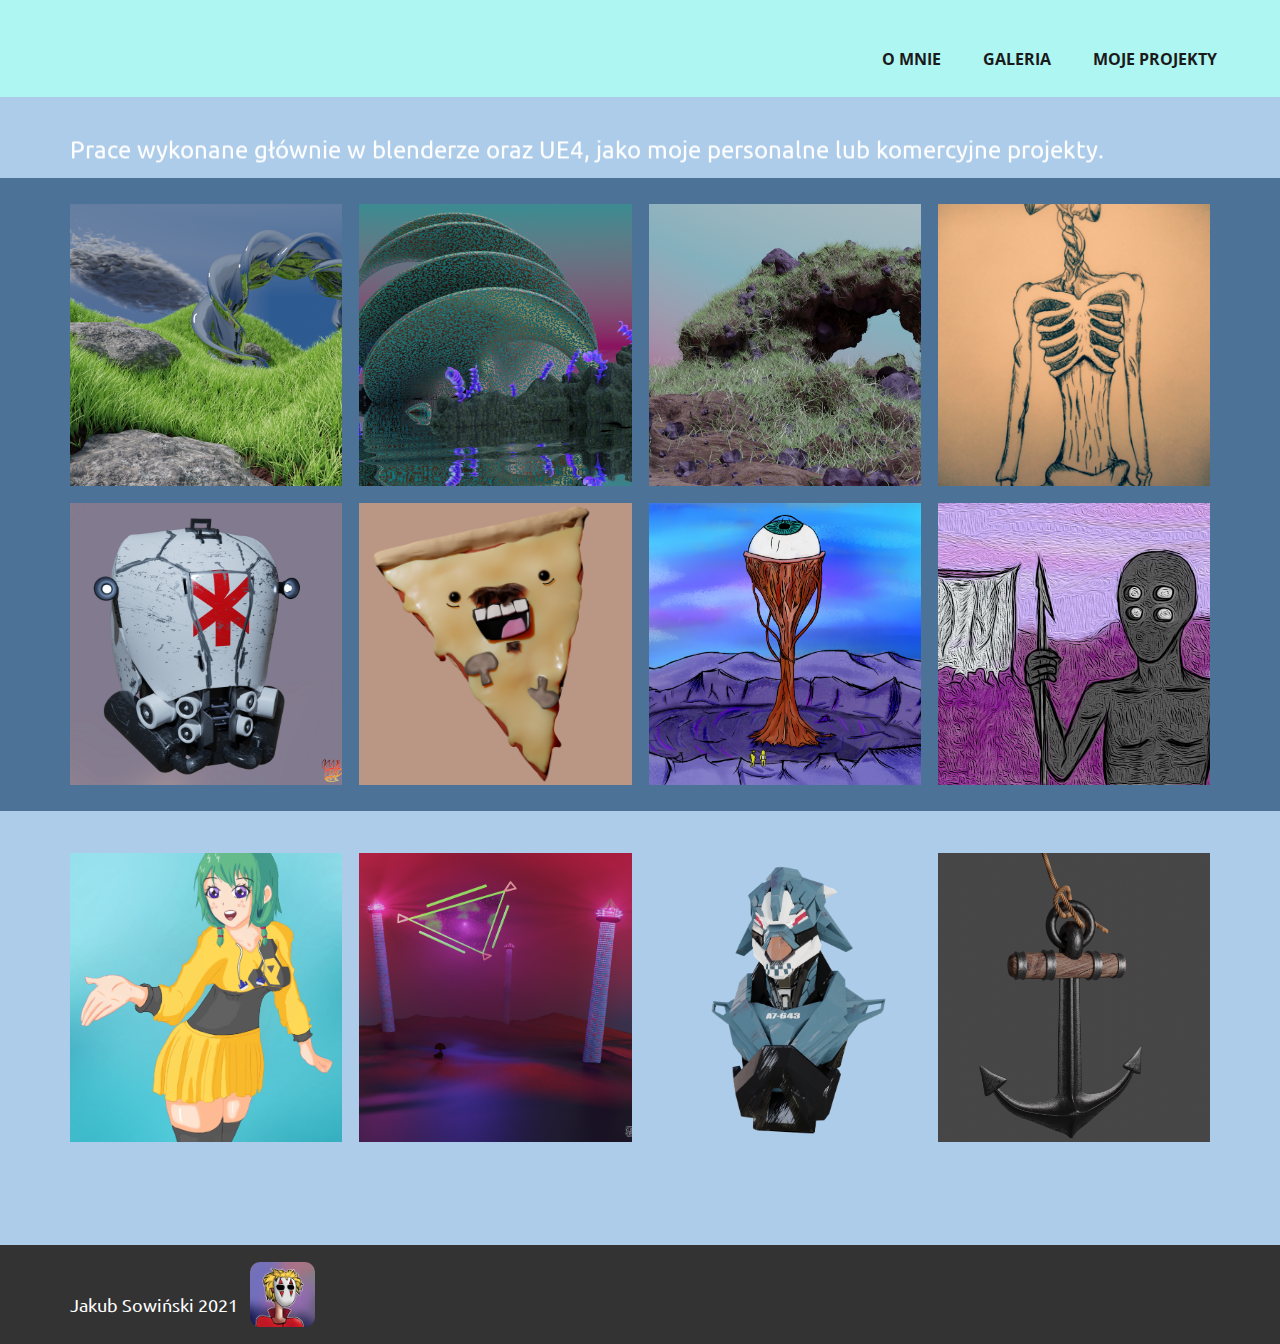
<file: PortfolioKonkret/Galeria.html>
<!DOCTYPE html>
<html style="font-size: 16px;">
  <head>
    <meta name="viewport" content="width=device-width, initial-scale=1.0">
    <meta charset="utf-8">
    <meta name="keywords" content="INTUITIVE">
    <meta name="description" content="">
    <meta name="page_type" content="np-template-header-footer-from-plugin">
    <title>Galeria</title>
    <link rel="stylesheet" href="nicepage.css" media="screen">
<link rel="stylesheet" href="Galeria.css" media="screen">
    <script class="u-script" type="text/javascript" src="jquery.js" defer=""></script>
    <script class="u-script" type="text/javascript" src="nicepage.js" defer=""></script>
    <meta name="generator" content="Nicepage 2.29.5, nicepage.com">
    <link id="u-theme-google-font" rel="stylesheet" href="https://fonts.googleapis.com/css?family=Roboto:100,100i,300,300i,400,400i,500,500i,700,700i,900,900i|Open+Sans:300,300i,400,400i,600,600i,700,700i,800,800i">
    <link id="u-page-google-font" rel="stylesheet" href="https://fonts.googleapis.com/css?family=Ubuntu:300,300i,400,400i,500,500i,700,700i">
    
    
    
    
    <script type="application/ld+json">{
		"@context": "http://schema.org",
		"@type": "Organization",
		"name": "",
		"url": "index.html"
}</script>
    <meta property="og:title" content="Galeria">
    <meta property="og:type" content="website">
    <meta name="theme-color" content="#478ac9">
    <link rel="canonical" href="index.html">
    <meta property="og:url" content="index.html">
  </head>
  <body class="u-body"><header class="u-clearfix u-header u-palette-4-light-2 u-header" id="sec-1232"><div class="u-clearfix u-sheet u-sheet-1">
        <nav class="u-menu u-menu-dropdown u-offcanvas u-menu-1">
          <div class="menu-collapse" style="font-size: 1rem; letter-spacing: 0px; font-weight: 700; text-transform: uppercase;">
            <a class="u-border-2 u-border-active-palette-1-base u-border-hover-palette-1-base u-border-no-left u-border-no-right u-border-no-top u-button-style u-custom-left-right-menu-spacing u-custom-padding-bottom u-custom-top-bottom-menu-spacing u-nav-link u-text-active-palette-1-base u-text-grey-90 u-text-hover-grey-90" href="#">
              <svg><use xmlns:xlink="http://www.w3.org/1999/xlink" xlink:href="#menu-hamburger"></use></svg>
              <svg version="1.1" xmlns="http://www.w3.org/2000/svg" xmlns:xlink="http://www.w3.org/1999/xlink"><defs><symbol id="menu-hamburger" viewBox="0 0 16 16" style="width: 16px; height: 16px;"><rect y="1" width="16" height="2"></rect><rect y="7" width="16" height="2"></rect><rect y="13" width="16" height="2"></rect>
</symbol>
</defs></svg>
            </a>
          </div>
          <div class="u-custom-menu u-nav-container">
            <ul class="u-nav u-spacing-30 u-unstyled u-nav-1"><li class="u-nav-item"><a class="u-border-2 u-border-active-palette-1-base u-border-hover-palette-1-base u-border-no-left u-border-no-right u-border-no-top u-button-style u-nav-link u-text-active-palette-1-base u-text-grey-90 u-text-hover-grey-90" href="O-mnie.html" style="padding: 12px 6px;">O mnie</a>
</li><li class="u-nav-item"><a class="u-border-2 u-border-active-palette-1-base u-border-hover-palette-1-base u-border-no-left u-border-no-right u-border-no-top u-button-style u-nav-link u-text-active-palette-1-base u-text-grey-90 u-text-hover-grey-90" href="Moje-Prace.html" style="padding: 12px 6px;">Galeria</a>
</li><li class="u-nav-item"><a class="u-border-2 u-border-active-palette-1-base u-border-hover-palette-1-base u-border-no-left u-border-no-right u-border-no-top u-button-style u-nav-link u-text-active-palette-1-base u-text-grey-90 u-text-hover-grey-90" href="" style="padding: 12px 6px;">Moje Projekty</a>
</li></ul>
          </div>
          <div class="u-custom-menu u-nav-container-collapse">
            <div class="u-black u-container-style u-inner-container-layout u-opacity u-opacity-95 u-sidenav">
              <div class="u-sidenav-overflow">
                <div class="u-menu-close"></div>
                <ul class="u-align-center u-nav u-popupmenu-items u-unstyled u-nav-2"><li class="u-nav-item"><a class="u-button-style u-nav-link" href="O-mnie.html" style="padding: 10px 0px;">O mnie</a>
</li><li class="u-nav-item"><a class="u-button-style u-nav-link" href="Moje-Prace.html" style="padding: 10px 0px;">Galeria</a>
</li></ul>
              </div>
            </div>
            <div class="u-black u-menu-overlay u-opacity u-opacity-70"></div>
          </div>
        </nav>
      </div></header>
    <section class="u-clearfix u-palette-1-light-2 u-section-1" id="sec-49dd">
      <div class="u-clearfix u-sheet u-sheet-1">
        <p class="u-custom-font u-font-ubuntu u-text u-text-default u-text-white u-text-1" data-animation-name="slideIn" data-animation-duration="1000" data-animation-delay="0" data-animation-direction="Down">Prace wykonane głównie w blenderze oraz UE4, jako moje personalne lub komercyjne projekty.</p>
      </div>
    </section>
    <section class="u-align-center u-clearfix u-palette-1-dark-1 u-section-2" id="sec-c3b9">
      <div class="u-clearfix u-sheet u-valign-middle u-sheet-1">
        <div class="u-expanded-width u-gallery u-layout-grid u-lightbox u-show-text-on-hover u-gallery-1">
          <div class="u-gallery-inner u-gallery-inner-1">
            <div class="u-effect-fade u-gallery-item">
              <div class="u-back-slide" data-image-width="1600" data-image-height="900">
                <img class="u-back-image u-expanded" src="images/Windows.png">
              </div>
              <div class="u-over-slide u-shading u-over-slide-1">
                <h3 class="u-gallery-heading"></h3>
                <p class="u-gallery-text"></p>
              </div>
            </div>
            <div class="u-effect-fade u-gallery-item">
              <div class="u-back-slide" data-image-width="1600" data-image-height="900">
                <img class="u-back-image u-expanded" src="images/alienThingy.png">
              </div>
              <div class="u-over-slide u-shading u-over-slide-2">
                <h3 class="u-gallery-heading"></h3>
                <p class="u-gallery-text"></p>
              </div>
            </div>
            <div class="u-effect-fade u-gallery-item">
              <div class="u-back-slide" data-image-width="1600" data-image-height="900">
                <img class="u-back-image u-expanded" src="images/final.png">
              </div>
              <div class="u-over-slide u-shading u-over-slide-3">
                <h3 class="u-gallery-heading"></h3>
                <p class="u-gallery-text"></p>
              </div>
            </div>
            <div class="u-effect-fade u-gallery-item">
              <div class="u-back-slide" data-image-width="1200" data-image-height="1600">
                <img class="u-back-image u-expanded" src="images/P_20200504_172143_1.jpg">
              </div>
              <div class="u-over-slide u-shading u-over-slide-4">
                <h3 class="u-gallery-heading"></h3>
                <p class="u-gallery-text"></p>
              </div>
            </div>
            <div class="u-effect-fade u-gallery-item">
              <div class="u-back-slide" data-image-width="1600" data-image-height="1600">
                <img class="u-back-image u-expanded" src="images/Helmet.png">
              </div>
              <div class="u-over-slide u-shading u-over-slide-5">
                <h3 class="u-gallery-heading"></h3>
                <p class="u-gallery-text"></p>
              </div>
            </div>
            <div class="u-effect-fade u-gallery-item">
              <div class="u-back-slide" data-image-width="1256" data-image-height="1183">
                <img class="u-back-image u-expanded" src="images/cynics.png">
              </div>
              <div class="u-over-slide u-shading u-over-slide-6">
                <h3 class="u-gallery-heading"></h3>
                <p class="u-gallery-text"></p>
              </div>
            </div>
            <div class="u-effect-fade u-gallery-item u-gallery-item-7" data-image-width="1280" data-image-height="720">
              <div class="u-back-slide" data-image-width="1600" data-image-height="900">
                <img class="u-back-image u-expanded u-back-image-7" src="images/eyetower.png">
              </div>
              <div class="u-over-slide u-shading u-over-slide-7">
                <h3 class="u-gallery-heading" style="background-image: none;"></h3>
                <p class="u-gallery-text" style="background-image: none;"></p>
              </div>
            </div>
            <div class="u-effect-fade u-gallery-item u-gallery-item-8" data-image-width="1280" data-image-height="777">
              <div class="u-back-slide" data-image-width="1600" data-image-height="900">
                <img class="u-back-image u-expanded u-back-image-8" src="images/surreal.png">
              </div>
              <div class="u-over-slide u-shading u-over-slide-8">
                <h3 class="u-gallery-heading" style="background-image: none;"></h3>
                <p class="u-gallery-text" style="background-image: none;"></p>
              </div>
            </div>
          </div>
        </div>
      </div>
    </section>
    <section class="u-align-center u-clearfix u-palette-1-light-2 u-section-3" id="sec-db70">
      <div class="u-clearfix u-sheet u-sheet-1">
        <div class="u-expanded-width u-gallery u-layout-grid u-lightbox u-show-text-on-hover u-gallery-1">
          <div class="u-gallery-inner u-gallery-inner-1">
            <div class="u-effect-fade u-gallery-item">
              <div class="u-back-slide">
                <img class="u-back-image u-expanded" src="images/Polychan.png">
              </div>
              <div class="u-over-slide u-shading u-over-slide-1">
                <h3 class="u-gallery-heading"></h3>
                <p class="u-gallery-text"></p>
              </div>
            </div>
            <div class="u-effect-fade u-gallery-item u-gallery-item-2" data-image-width="1280" data-image-height="720">
              <div class="u-back-slide">
                <img class="u-back-image u-expanded u-back-image-2" src="images/RidgeMark1.png">
              </div>
              <div class="u-over-slide u-shading u-over-slide-2">
                <h3 class="u-gallery-heading" style="background-image: none;"></h3>
                <p class="u-gallery-text" style="background-image: none;"></p>
              </div>
            </div>
            <div class="u-effect-fade u-gallery-item u-gallery-item-3" data-image-width="1280" data-image-height="777">
              <div class="u-back-slide">
                <img class="u-back-image u-expanded u-back-image-3" src="images/asus.png">
              </div>
              <div class="u-over-slide u-shading u-over-slide-3">
                <h3 class="u-gallery-heading" style="background-image: none;"></h3>
                <p class="u-gallery-text" style="background-image: none;"></p>
              </div>
            </div>
            <div class="u-effect-fade u-gallery-item">
              <div class="u-back-slide">
                <img class="u-back-image u-expanded" src="images/kotwica_render.png">
              </div>
              <div class="u-over-slide u-shading u-over-slide-4">
                <h3 class="u-gallery-heading"></h3>
                <p class="u-gallery-text"></p>
              </div>
            </div>
          </div>
        </div>
      </div>
    </section>
    
    
    <footer class="u-align-left u-clearfix u-footer u-grey-80 u-footer" id="sec-b1e1"><div class="u-clearfix u-sheet u-sheet-1">
        <h6 class="u-custom-font u-font-ubuntu u-text u-text-default u-text-1">Jakub Sowiński 2021</h6>
        <img src="images/IMG_20200331_131250_253.jpg" alt="" class="u-image u-image-round u-radius-10 u-image-1" data-image-width="640" data-image-height="640">
      </div></footer>
    
    </section>
  </body>
</html>
</file>
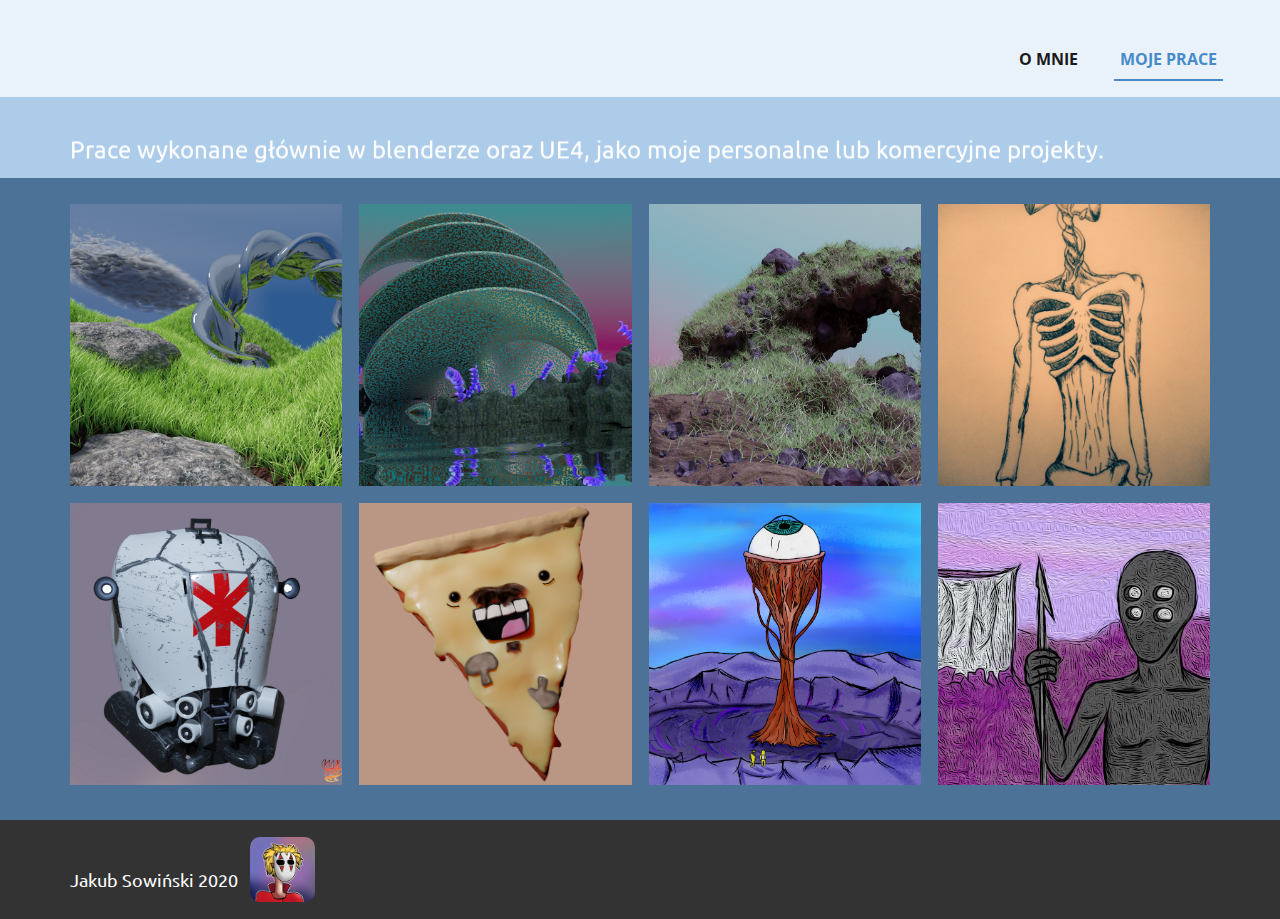
<file: PortfolioKonkret/Moje-Prace.html>
<!DOCTYPE html>
<html style="font-size: 16px;">
  <head>
    <meta name="viewport" content="width=device-width, initial-scale=1.0">
    <meta charset="utf-8">
    <meta name="keywords" content="INTUITIVE">
    <meta name="description" content="">
    <meta name="page_type" content="np-template-header-footer-from-plugin">
    <title>Moje Prace</title>
    <link rel="stylesheet" href="nicepage.css" media="screen">
<link rel="stylesheet" href="Moje-Prace.css" media="screen">
    <script class="u-script" type="text/javascript" src="jquery.js" defer=""></script>
    <script class="u-script" type="text/javascript" src="nicepage.js" defer=""></script>
    <meta name="generator" content="Nicepage 2.29.5, nicepage.com">
    <link id="u-theme-google-font" rel="stylesheet" href="https://fonts.googleapis.com/css?family=Roboto:100,100i,300,300i,400,400i,500,500i,700,700i,900,900i|Open+Sans:300,300i,400,400i,600,600i,700,700i,800,800i">
    <link id="u-page-google-font" rel="stylesheet" href="https://fonts.googleapis.com/css?family=Ubuntu:300,300i,400,400i,500,500i,700,700i">
    
    
    
    <script type="application/ld+json">{
		"@context": "http://schema.org",
		"@type": "Organization",
		"name": "",
		"url": "index.html"
}</script>
    <meta property="og:title" content="Moje Prace">
    <meta property="og:type" content="website">
    <meta name="theme-color" content="#478ac9">
    <link rel="canonical" href="index.html">
    <meta property="og:url" content="index.html">
  </head>
  <body class="u-body"><header class="u-clearfix u-header u-palette-1-light-3 u-header" id="sec-1232"><div class="u-clearfix u-sheet u-sheet-1">
        <nav class="u-menu u-menu-dropdown u-offcanvas u-menu-1">
          <div class="menu-collapse" style="font-size: 1rem; letter-spacing: 0px; font-weight: 700; text-transform: uppercase;">
            <a class="u-border-2 u-border-active-palette-1-base u-border-hover-palette-1-base u-border-no-left u-border-no-right u-border-no-top u-button-style u-custom-left-right-menu-spacing u-custom-padding-bottom u-custom-top-bottom-menu-spacing u-nav-link u-text-active-palette-1-base u-text-grey-90 u-text-hover-grey-90" href="#">
              <svg><use xmlns:xlink="http://www.w3.org/1999/xlink" xlink:href="#menu-hamburger"></use></svg>
              <svg version="1.1" xmlns="http://www.w3.org/2000/svg" xmlns:xlink="http://www.w3.org/1999/xlink"><defs><symbol id="menu-hamburger" viewBox="0 0 16 16" style="width: 16px; height: 16px;"><rect y="1" width="16" height="2"></rect><rect y="7" width="16" height="2"></rect><rect y="13" width="16" height="2"></rect>
</symbol>
</defs></svg>
            </a>
          </div>
          <div class="u-custom-menu u-nav-container">
            <ul class="u-nav u-spacing-30 u-unstyled u-nav-1"><li class="u-nav-item"><a class="u-border-2 u-border-active-palette-1-base u-border-hover-palette-1-base u-border-no-left u-border-no-right u-border-no-top u-button-style u-nav-link u-text-active-palette-1-base u-text-grey-90 u-text-hover-grey-90" href="O-mnie.html" style="padding: 12px 6px;">O mnie</a>
</li><li class="u-nav-item"><a class="u-border-2 u-border-active-palette-1-base u-border-hover-palette-1-base u-border-no-left u-border-no-right u-border-no-top u-button-style u-nav-link u-text-active-palette-1-base u-text-grey-90 u-text-hover-grey-90" href="Moje-Prace.html" style="padding: 12px 6px;">Moje Prace</a>
</li></ul>
          </div>
          <div class="u-custom-menu u-nav-container-collapse">
            <div class="u-black u-container-style u-inner-container-layout u-opacity u-opacity-95 u-sidenav">
              <div class="u-sidenav-overflow">
                <div class="u-menu-close"></div>
                <ul class="u-align-center u-nav u-popupmenu-items u-unstyled u-nav-2"><li class="u-nav-item"><a class="u-button-style u-nav-link" href="O-mnie.html" style="padding: 10px 0px;">O mnie</a>
</li><li class="u-nav-item"><a class="u-button-style u-nav-link" href="Moje-Prace.html" style="padding: 10px 0px;">Moje Prace</a>
</li></ul>
              </div>
            </div>
            <div class="u-black u-menu-overlay u-opacity u-opacity-70"></div>
          </div>
        </nav>
      </div></header>
    <section class="u-clearfix u-palette-1-light-2 u-section-1" id="sec-49dd">
      <div class="u-clearfix u-sheet u-sheet-1">
        <p class="u-custom-font u-font-ubuntu u-text u-text-default u-text-white u-text-1" data-animation-name="slideIn" data-animation-duration="1000" data-animation-delay="0" data-animation-direction="Down">Prace wykonane głównie w blenderze oraz UE4, jako moje personalne lub komercyjne projekty.</p>
      </div>
    </section>
    <section class="u-align-center u-clearfix u-palette-1-dark-1 u-section-2" id="sec-c3b9">
      <div class="u-clearfix u-sheet u-valign-middle-xs u-sheet-1">
        <div class="u-expanded-width u-gallery u-layout-grid u-lightbox u-show-text-on-hover u-gallery-1">
          <div class="u-gallery-inner u-gallery-inner-1">
            <div class="u-effect-fade u-gallery-item">
              <div class="u-back-slide" data-image-width="1600" data-image-height="900">
                <img class="u-back-image u-expanded" src="images/Windows.png">
              </div>
              <div class="u-over-slide u-shading u-over-slide-1">
                <h3 class="u-gallery-heading"></h3>
                <p class="u-gallery-text"></p>
              </div>
            </div>
            <div class="u-effect-fade u-gallery-item">
              <div class="u-back-slide" data-image-width="1600" data-image-height="900">
                <img class="u-back-image u-expanded" src="images/alienThingy.png">
              </div>
              <div class="u-over-slide u-shading u-over-slide-2">
                <h3 class="u-gallery-heading"></h3>
                <p class="u-gallery-text"></p>
              </div>
            </div>
            <div class="u-effect-fade u-gallery-item">
              <div class="u-back-slide" data-image-width="1600" data-image-height="900">
                <img class="u-back-image u-expanded" src="images/final.png">
              </div>
              <div class="u-over-slide u-shading u-over-slide-3">
                <h3 class="u-gallery-heading"></h3>
                <p class="u-gallery-text"></p>
              </div>
            </div>
            <div class="u-effect-fade u-gallery-item">
              <div class="u-back-slide" data-image-width="1200" data-image-height="1600">
                <img class="u-back-image u-expanded" src="images/P_20200504_172143_1.jpg">
              </div>
              <div class="u-over-slide u-shading u-over-slide-4">
                <h3 class="u-gallery-heading"></h3>
                <p class="u-gallery-text"></p>
              </div>
            </div>
            <div class="u-effect-fade u-gallery-item">
              <div class="u-back-slide" data-image-width="1600" data-image-height="1600">
                <img class="u-back-image u-expanded" src="images/Helmet.png">
              </div>
              <div class="u-over-slide u-shading u-over-slide-5">
                <h3 class="u-gallery-heading"></h3>
                <p class="u-gallery-text"></p>
              </div>
            </div>
            <div class="u-effect-fade u-gallery-item">
              <div class="u-back-slide" data-image-width="1256" data-image-height="1183">
                <img class="u-back-image u-expanded" src="images/cynics.png">
              </div>
              <div class="u-over-slide u-shading u-over-slide-6">
                <h3 class="u-gallery-heading"></h3>
                <p class="u-gallery-text"></p>
              </div>
            </div>
            <div class="u-effect-fade u-gallery-item u-gallery-item-7" data-image-width="1280" data-image-height="720">
              <div class="u-back-slide" data-image-width="1600" data-image-height="900">
                <img class="u-back-image u-expanded u-back-image-7" src="images/eyetower.png">
              </div>
              <div class="u-over-slide u-shading u-over-slide-7">
                <h3 class="u-gallery-heading" style="background-image: none;"></h3>
                <p class="u-gallery-text" style="background-image: none;"></p>
              </div>
            </div>
            <div class="u-effect-fade u-gallery-item u-gallery-item-8" data-image-width="1280" data-image-height="777">
              <div class="u-back-slide" data-image-width="1600" data-image-height="900">
                <img class="u-back-image u-expanded u-back-image-8" src="images/surreal.png">
              </div>
              <div class="u-over-slide u-shading u-over-slide-8">
                <h3 class="u-gallery-heading" style="background-image: none;"></h3>
                <p class="u-gallery-text" style="background-image: none;"></p>
              </div>
            </div>
          </div>
        </div>
      </div>
    </section>
    
    
    <footer class="u-align-left u-clearfix u-footer u-grey-80 u-footer" id="sec-b1e1"><div class="u-clearfix u-sheet u-sheet-1">
        <h6 class="u-custom-font u-font-ubuntu u-text u-text-default u-text-1">Jakub Sowiński 2020</h6>
        <img src="images/IMG_20200331_131250_253.jpg" alt="" class="u-image u-image-round u-radius-10 u-image-1" data-image-width="640" data-image-height="640">
      </div></footer>
    
    </section>
  </body>
</html>
</file>
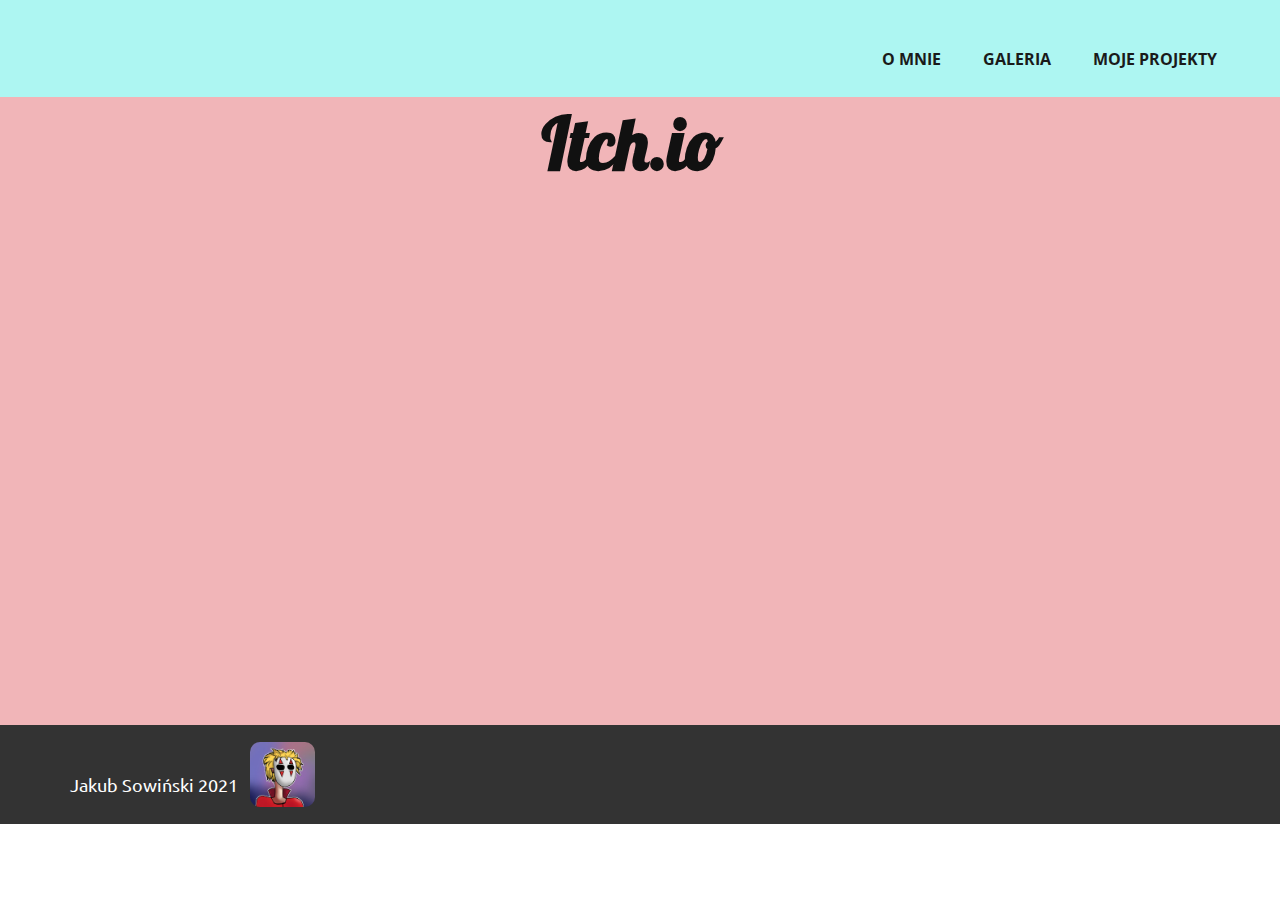
<file: PortfolioKonkret/Moje-Projekty.html>
<!DOCTYPE html>
<html style="font-size: 16px;">
  <head>
    <meta name="viewport" content="width=device-width, initial-scale=1.0">
    <meta charset="utf-8">
    <meta name="keywords" content="Itch.io">
    <meta name="description" content="">
    <meta name="page_type" content="np-template-header-footer-from-plugin">
    <title>Moje Projekty</title>
    <link rel="stylesheet" href="nicepage.css" media="screen">
<link rel="stylesheet" href="Moje-Projekty.css" media="screen">
    <script class="u-script" type="text/javascript" src="jquery.js" defer=""></script>
    <script class="u-script" type="text/javascript" src="nicepage.js" defer=""></script>
    <meta name="generator" content="Nicepage 2.29.5, nicepage.com">
    <link id="u-theme-google-font" rel="stylesheet" href="https://fonts.googleapis.com/css?family=Roboto:100,100i,300,300i,400,400i,500,500i,700,700i,900,900i|Open+Sans:300,300i,400,400i,600,600i,700,700i,800,800i">
    <link id="u-page-google-font" rel="stylesheet" href="https://fonts.googleapis.com/css?family=Lobster:400|Ubuntu:300,300i,400,400i,500,500i,700,700i">
    
    
    <script type="application/ld+json">{
		"@context": "http://schema.org",
		"@type": "Organization",
		"name": "",
		"url": "index.html"
}</script>
    <meta property="og:title" content="Moje Projekty">
    <meta property="og:type" content="website">
    <meta name="theme-color" content="#478ac9">
    <link rel="canonical" href="index.html">
    <meta property="og:url" content="index.html">
  </head>
  <body class="u-body"><header class="u-clearfix u-header u-palette-4-light-2 u-header" id="sec-1232"><div class="u-clearfix u-sheet u-sheet-1">
        <nav class="u-menu u-menu-dropdown u-offcanvas u-menu-1">
          <div class="menu-collapse" style="font-size: 1rem; letter-spacing: 0px; font-weight: 700; text-transform: uppercase;">
            <a class="u-border-2 u-border-active-palette-1-base u-border-hover-palette-1-base u-border-no-left u-border-no-right u-border-no-top u-button-style u-custom-left-right-menu-spacing u-custom-padding-bottom u-custom-top-bottom-menu-spacing u-nav-link u-text-active-palette-1-base u-text-grey-90 u-text-hover-grey-90" href="#">
              <svg><use xmlns:xlink="http://www.w3.org/1999/xlink" xlink:href="#menu-hamburger"></use></svg>
              <svg version="1.1" xmlns="http://www.w3.org/2000/svg" xmlns:xlink="http://www.w3.org/1999/xlink"><defs><symbol id="menu-hamburger" viewBox="0 0 16 16" style="width: 16px; height: 16px;"><rect y="1" width="16" height="2"></rect><rect y="7" width="16" height="2"></rect><rect y="13" width="16" height="2"></rect>
</symbol>
</defs></svg>
            </a>
          </div>
          <div class="u-custom-menu u-nav-container">
            <ul class="u-nav u-spacing-30 u-unstyled u-nav-1"><li class="u-nav-item"><a class="u-border-2 u-border-active-palette-1-base u-border-hover-palette-1-base u-border-no-left u-border-no-right u-border-no-top u-button-style u-nav-link u-text-active-palette-1-base u-text-grey-90 u-text-hover-grey-90" href="O-mnie.html" style="padding: 12px 6px;">O mnie</a>
</li><li class="u-nav-item"><a class="u-border-2 u-border-active-palette-1-base u-border-hover-palette-1-base u-border-no-left u-border-no-right u-border-no-top u-button-style u-nav-link u-text-active-palette-1-base u-text-grey-90 u-text-hover-grey-90" href="Moje-Prace.html" style="padding: 12px 6px;">Galeria</a>
</li><li class="u-nav-item"><a class="u-border-2 u-border-active-palette-1-base u-border-hover-palette-1-base u-border-no-left u-border-no-right u-border-no-top u-button-style u-nav-link u-text-active-palette-1-base u-text-grey-90 u-text-hover-grey-90" href="" style="padding: 12px 6px;">Moje Projekty</a>
</li></ul>
          </div>
          <div class="u-custom-menu u-nav-container-collapse">
            <div class="u-black u-container-style u-inner-container-layout u-opacity u-opacity-95 u-sidenav">
              <div class="u-sidenav-overflow">
                <div class="u-menu-close"></div>
                <ul class="u-align-center u-nav u-popupmenu-items u-unstyled u-nav-2"><li class="u-nav-item"><a class="u-button-style u-nav-link" href="O-mnie.html" style="padding: 10px 0px;">O mnie</a>
</li><li class="u-nav-item"><a class="u-button-style u-nav-link" href="Moje-Prace.html" style="padding: 10px 0px;">Galeria</a>
</li></ul>
              </div>
            </div>
            <div class="u-black u-menu-overlay u-opacity u-opacity-70"></div>
          </div>
        </nav>
      </div></header>
    <section class="u-clearfix u-palette-2-light-2 u-section-1" id="sec-8861">
      <div class="u-clearfix u-sheet u-sheet-1">
        <h1 class="u-custom-font u-font-Lobster u-text u-text-default u-title u-text-1">Itch.io&nbsp;</h1>
        <div class="u-clearfix u-custom-html u-custom-html-1">
          <iframe frameborder="0" src="https://itch.io/embed/902510" width="552" height="167">&amp;amp;amp;amp;amp;amp;amp;amp;amp;amp;amp;amp;amp;amp;amp;amp;amp;amp;amp;amp;amp;amp;amp;amp;amp;amp;lt;a href="https://kubstoff.itch.io/all-frogs-go-to-heaven"&amp;amp;amp;amp;amp;amp;amp;amp;amp;amp;amp;amp;amp;amp;amp;amp;amp;amp;amp;amp;amp;amp;amp;amp;amp;amp;gt;All frogs go to heaven by Kubstoff&amp;amp;amp;amp;amp;amp;amp;amp;amp;amp;amp;amp;amp;amp;amp;amp;amp;amp;amp;amp;amp;amp;amp;amp;amp;amp;lt;/a&amp;amp;amp;amp;amp;amp;amp;amp;amp;amp;amp;amp;amp;amp;amp;amp;amp;amp;amp;amp;amp;amp;amp;amp;amp;amp;gt;</iframe>
        </div>
        <div class="u-clearfix u-custom-html u-custom-html-2">
          <iframe frameborder="0" src="https://itch.io/embed/835687" width="552" height="167">&amp;amp;amp;amp;amp;amp;amp;amp;amp;amp;amp;amp;amp;amp;amp;amp;amp;amp;amp;amp;amp;amp;amp;amp;amp;amp;lt;a href="https://kubstoff.itch.io/cover-yourself-in-oil-generator"&amp;amp;amp;amp;amp;amp;amp;amp;amp;amp;amp;amp;amp;amp;amp;amp;amp;amp;amp;amp;amp;amp;amp;amp;amp;amp;gt;Cover yourself in oil Generator by Kubstoff&amp;amp;amp;amp;amp;amp;amp;amp;amp;amp;amp;amp;amp;amp;amp;amp;amp;amp;amp;amp;amp;amp;amp;amp;amp;amp;lt;/a&amp;amp;amp;amp;amp;amp;amp;amp;amp;amp;amp;amp;amp;amp;amp;amp;amp;amp;amp;amp;amp;amp;amp;amp;amp;amp;gt;</iframe>
        </div>
      </div>
    </section>
    
    
    <footer class="u-align-left u-clearfix u-footer u-grey-80 u-footer" id="sec-b1e1"><div class="u-clearfix u-sheet u-sheet-1">
        <h6 class="u-custom-font u-font-ubuntu u-text u-text-default u-text-1">Jakub Sowiński 2021</h6>
        <img src="images/IMG_20200331_131250_253.jpg" alt="" class="u-image u-image-round u-radius-10 u-image-1" data-image-width="640" data-image-height="640">
      </div></footer>
    
    </section>
  </body>
</html>
</file>
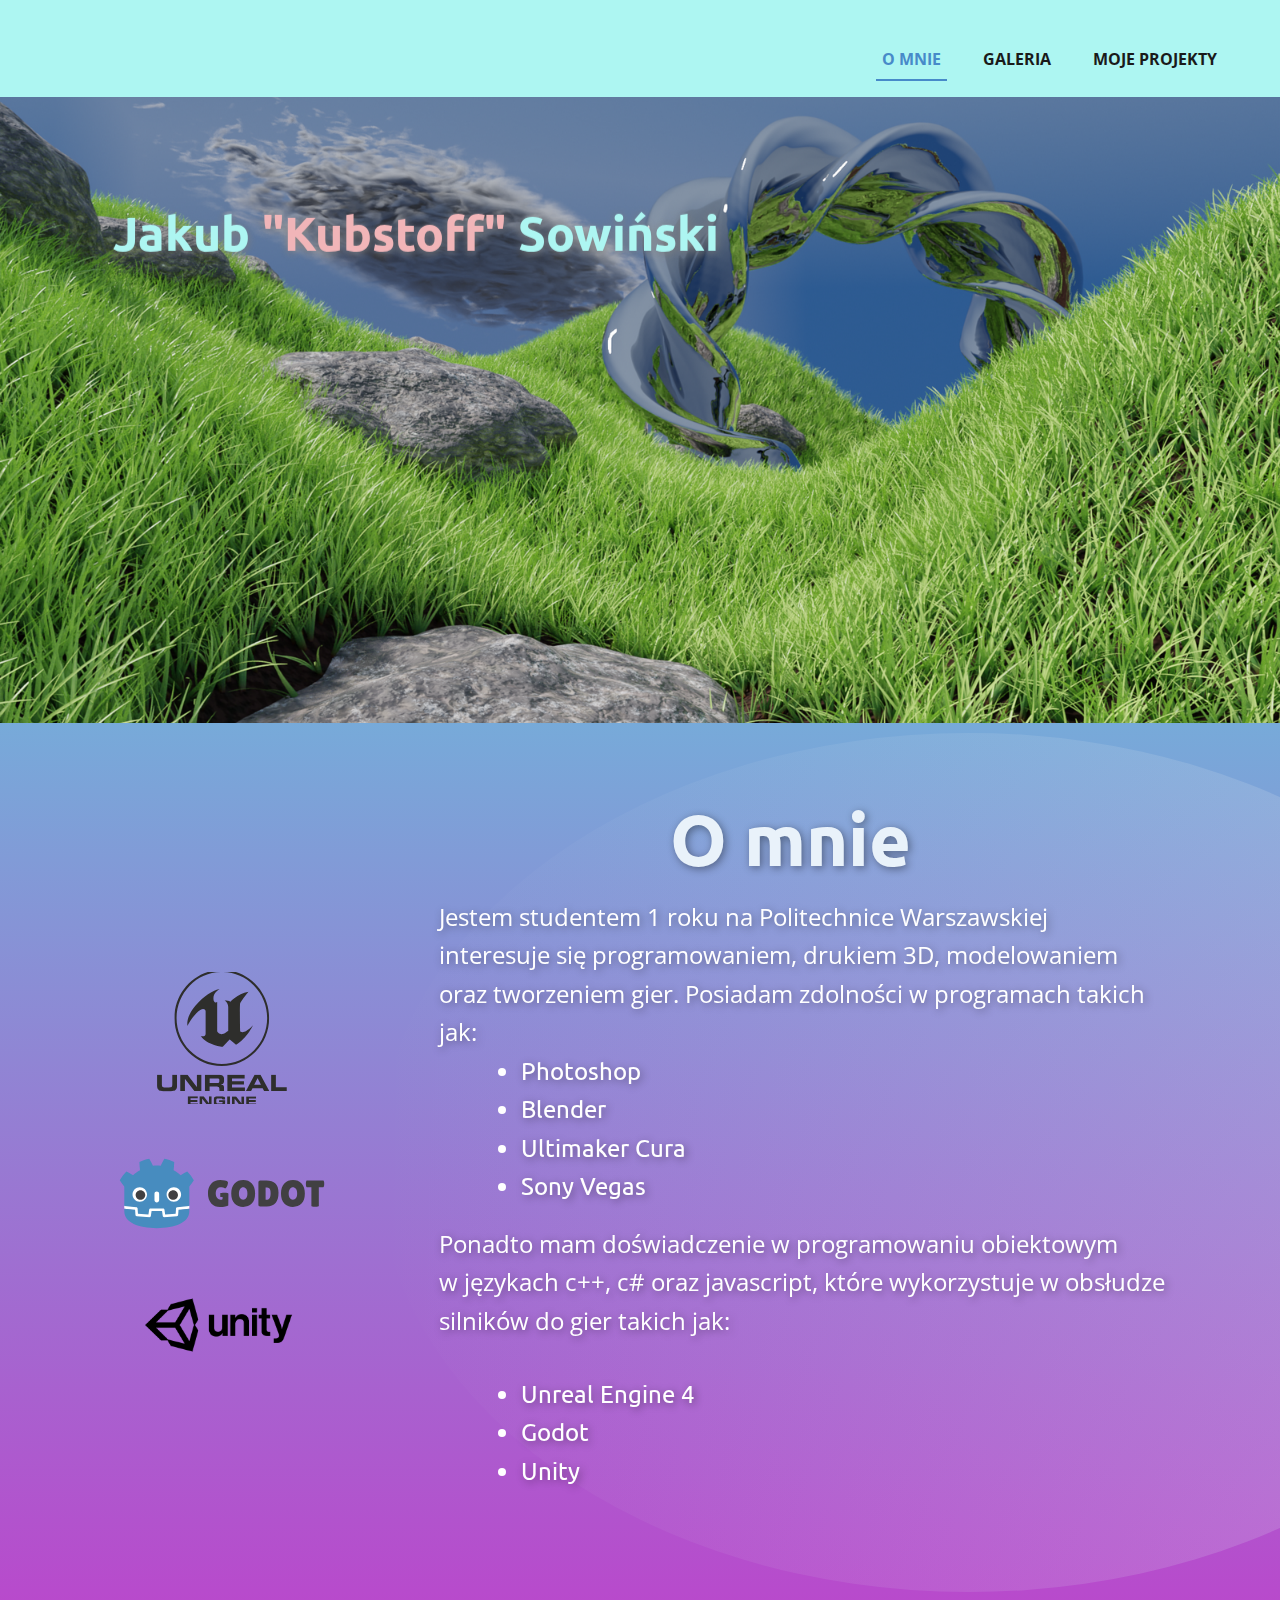
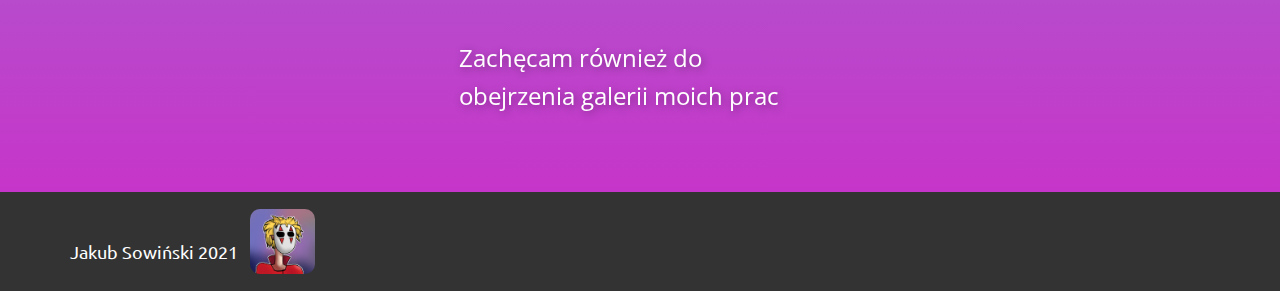
<file: PortfolioKonkret/O-mnie.html>
<!DOCTYPE html>
<html style="font-size: 16px;">
  <head>
    <meta name="viewport" content="width=device-width, initial-scale=1.0">
    <meta charset="utf-8">
    <meta name="keywords" content="Portfolio, Portfolio">
    <meta name="description" content="">
    <meta name="page_type" content="np-template-header-footer-from-plugin">
    <title>O mnie</title>
    <link rel="stylesheet" href="nicepage.css" media="screen">
<link rel="stylesheet" href="O-mnie.css" media="screen">
    <script class="u-script" type="text/javascript" src="jquery.js" defer=""></script>
    <script class="u-script" type="text/javascript" src="nicepage.js" defer=""></script>
    <meta name="generator" content="Nicepage 2.29.5, nicepage.com">
    <link id="u-theme-google-font" rel="stylesheet" href="https://fonts.googleapis.com/css?family=Roboto:100,100i,300,300i,400,400i,500,500i,700,700i,900,900i|Open+Sans:300,300i,400,400i,600,600i,700,700i,800,800i">
    <link id="u-page-google-font" rel="stylesheet" href="https://fonts.googleapis.com/css?family=Ubuntu:300,300i,400,400i,500,500i,700,700i">
    
    
    
    <script type="application/ld+json">{
		"@context": "http://schema.org",
		"@type": "Organization",
		"name": "",
		"url": "index.html"
}</script>
    <meta property="og:title" content="O mnie">
    <meta property="og:type" content="website">
    <meta name="theme-color" content="#478ac9">
    <link rel="canonical" href="index.html">
    <meta property="og:url" content="index.html">
  </head>
  <body class="u-body"><header class="u-clearfix u-header u-palette-4-light-2 u-header" id="sec-1232"><div class="u-clearfix u-sheet u-sheet-1">
        <nav class="u-menu u-menu-dropdown u-offcanvas u-menu-1">
          <div class="menu-collapse" style="font-size: 1rem; letter-spacing: 0px; font-weight: 700; text-transform: uppercase;">
            <a class="u-border-2 u-border-active-palette-1-base u-border-hover-palette-1-base u-border-no-left u-border-no-right u-border-no-top u-button-style u-custom-left-right-menu-spacing u-custom-padding-bottom u-custom-top-bottom-menu-spacing u-nav-link u-text-active-palette-1-base u-text-grey-90 u-text-hover-grey-90" href="#">
              <svg><use xmlns:xlink="http://www.w3.org/1999/xlink" xlink:href="#menu-hamburger"></use></svg>
              <svg version="1.1" xmlns="http://www.w3.org/2000/svg" xmlns:xlink="http://www.w3.org/1999/xlink"><defs><symbol id="menu-hamburger" viewBox="0 0 16 16" style="width: 16px; height: 16px;"><rect y="1" width="16" height="2"></rect><rect y="7" width="16" height="2"></rect><rect y="13" width="16" height="2"></rect>
</symbol>
</defs></svg>
            </a>
          </div>
          <div class="u-custom-menu u-nav-container">
            <ul class="u-nav u-spacing-30 u-unstyled u-nav-1"><li class="u-nav-item"><a class="u-border-2 u-border-active-palette-1-base u-border-hover-palette-1-base u-border-no-left u-border-no-right u-border-no-top u-button-style u-nav-link u-text-active-palette-1-base u-text-grey-90 u-text-hover-grey-90" href="O-mnie.html" style="padding: 12px 6px;">O mnie</a>
</li><li class="u-nav-item"><a class="u-border-2 u-border-active-palette-1-base u-border-hover-palette-1-base u-border-no-left u-border-no-right u-border-no-top u-button-style u-nav-link u-text-active-palette-1-base u-text-grey-90 u-text-hover-grey-90" href="Moje-Prace.html" style="padding: 12px 6px;">Galeria</a>
</li><li class="u-nav-item"><a class="u-border-2 u-border-active-palette-1-base u-border-hover-palette-1-base u-border-no-left u-border-no-right u-border-no-top u-button-style u-nav-link u-text-active-palette-1-base u-text-grey-90 u-text-hover-grey-90" href="" style="padding: 12px 6px;">Moje Projekty</a>
</li></ul>
          </div>
          <div class="u-custom-menu u-nav-container-collapse">
            <div class="u-black u-container-style u-inner-container-layout u-opacity u-opacity-95 u-sidenav">
              <div class="u-sidenav-overflow">
                <div class="u-menu-close"></div>
                <ul class="u-align-center u-nav u-popupmenu-items u-unstyled u-nav-2"><li class="u-nav-item"><a class="u-button-style u-nav-link" href="O-mnie.html" style="padding: 10px 0px;">O mnie</a>
</li><li class="u-nav-item"><a class="u-button-style u-nav-link" href="Moje-Prace.html" style="padding: 10px 0px;">Galeria</a>
</li></ul>
              </div>
            </div>
            <div class="u-black u-menu-overlay u-opacity u-opacity-70"></div>
          </div>
        </nav>
      </div></header>
    <section class="u-clearfix u-image u-section-1" id="sec-4e24" data-image-width="1600" data-image-height="900">
      <div class="u-clearfix u-sheet u-sheet-1">
        <h1 class="u-custom-font u-font-ubuntu u-text u-text-default u-text-palette-4-light-2 u-text-1" data-animation-name="slideIn" data-animation-duration="1250" data-animation-delay="0" data-animation-direction="Down">Jakub <font class="u-text-palette-2-light-2">"Kubstoff"</font> Sowiński
        </h1>
      </div>
    </section>
    <section class="u-align-left u-clearfix u-gradient u-section-2" id="sec-9e92">
      <div class="u-clearfix u-sheet u-sheet-1">
        <div class="u-gradient u-shape u-shape-circle u-shape-1"></div>
        <h1 class="u-custom-font u-font-ubuntu u-text u-text-default u-text-palette-1-light-3 u-title u-text-1" data-animation-name="flipIn" data-animation-duration="500" data-animation-delay="0" data-animation-direction="X">O mnie</h1>
        <p class="u-large-text u-text u-text-body-alt-color u-text-variant u-text-2" data-animation-name="flipIn" data-animation-duration="1000" data-animation-delay="0" data-animation-direction="X">Jestem studentem 1 roku na Politechnice Warszawskiej interesuje się programowaniem, drukiem 3D, modelowaniem oraz tworzeniem gier. Posiadam zdolności w programach takich jak:</p>
        <ul class="u-custom-font u-font-ubuntu u-text u-text-body-alt-color u-text-default u-text-3" data-animation-name="flipIn" data-animation-duration="1000" data-animation-delay="0" data-animation-direction="X">
          <li>Photoshop</li>
          <li>Blender</li>
          <li>Ultimaker Cura</li>
          <li>Sony Vegas</li>
        </ul>
        <p class="u-large-text u-text u-text-variant u-text-white u-text-4" data-animation-name="flipIn" data-animation-duration="1000" data-animation-delay="0" data-animation-direction="X">Ponadto mam doświadczenie w programowaniu obiektowym<br>w językach c++, c# oraz javascript, które wykorzystuje w obsłudze silników do gier takich jak:
        </p>
        <ul class="u-custom-font u-font-ubuntu u-text u-text-body-alt-color u-text-5" data-animation-name="flipIn" data-animation-duration="1000" data-animation-delay="0" data-animation-direction="X">
          <li>Unreal Engine 4</li>
          <li>Godot</li>
          <li>Unity</li>
        </ul>
        <img src="images/Unreal_Engine_Logo.svg" alt="" class="u-image u-image-default u-image-1" data-image-width="232" data-image-height="241" data-animation-name="slideIn" data-animation-duration="1000" data-animation-delay="0" data-animation-direction="Left">
        <img src="images/logo.svg" alt="" class="u-image u-image-default u-image-2" data-image-width="944" data-image-height="333" data-animation-name="fadeIn" data-animation-duration="1000" data-animation-delay="0" data-animation-direction="Left">
        <img src="images/logo-unity-web.png" alt="" class="u-image u-image-default u-image-3" data-image-width="720" data-image-height="412" data-animation-name="slideIn" data-animation-duration="1000" data-animation-delay="0" data-animation-direction="Left">
        <p class="u-text u-text-white u-text-6" data-animation-name="fadeIn" data-animation-duration="1000" data-animation-delay="0">Zachęcam również do obejrzenia galerii moich prac</p>
      </div>
    </section>
    
    
    <footer class="u-align-left u-clearfix u-footer u-grey-80 u-footer" id="sec-b1e1"><div class="u-clearfix u-sheet u-sheet-1">
        <h6 class="u-custom-font u-font-ubuntu u-text u-text-default u-text-1">Jakub Sowiński 2021</h6>
        <img src="images/IMG_20200331_131250_253.jpg" alt="" class="u-image u-image-round u-radius-10 u-image-1" data-image-width="640" data-image-height="640">
      </div></footer>
   
    </section>
  </body>
</html>
</file>
<file: Galeria.css>
.u-section-1 {
  background-image: none;
}

.u-section-1 .u-sheet-1 {
  min-height: 81px;
}

.u-section-1 .u-text-1 {
  font-size: 1.5rem;
  animation-duration: 1000ms;
  margin: 33px auto 10px 0;
}.u-section-2 {
  background-image: none;
}

.u-section-2 .u-sheet-1 {
  min-height: 632px;
}

.u-section-2 .u-gallery-1 {
  height: 581px;
  grid-template-columns: auto auto auto auto;
  grid-gap: 17px 17px;
  margin: 26px 0;
}

.u-section-2 .u-gallery-inner-1 {
  grid-template-columns: repeat(4, auto);
  grid-gap: 17px;
}

.u-section-2 .u-over-slide-1 {
  background-image: linear-gradient(0deg, rgba(0,0,0,0.2), rgba(0,0,0,0.2));
  padding: 20px;
}

.u-section-2 .u-over-slide-2 {
  background-image: linear-gradient(0deg, rgba(0,0,0,0.2), rgba(0,0,0,0.2));
  padding: 20px;
}

.u-section-2 .u-over-slide-3 {
  background-image: linear-gradient(0deg, rgba(0,0,0,0.2), rgba(0,0,0,0.2));
  padding: 20px;
}

.u-section-2 .u-over-slide-4 {
  background-image: linear-gradient(0deg, rgba(0,0,0,0.2), rgba(0,0,0,0.2));
  padding: 20px;
}

.u-section-2 .u-over-slide-5 {
  background-image: linear-gradient(0deg, rgba(0,0,0,0.2), rgba(0,0,0,0.2));
  padding: 20px;
}

.u-section-2 .u-over-slide-6 {
  background-image: linear-gradient(0deg, rgba(0,0,0,0.2), rgba(0,0,0,0.2));
  padding: 20px;
}

.u-section-2 .u-gallery-item-7 {
  box-shadow: 0 0 0 0 rgba(0,0,0,0);
}

.u-section-2 .u-back-image-7 {
  object-position: 50% 50%;
}

.u-section-2 .u-over-slide-7 {
  background-image: linear-gradient(0deg, rgba(0,0,0,0.2), rgba(0,0,0,0.2));
  transition-duration: 0.5s;
  padding: 20px;
}

.u-section-2 .u-gallery-item-8 {
  box-shadow: 0 0 0 0 rgba(0,0,0,0);
}

.u-section-2 .u-back-image-8 {
  object-position: 50% 50%;
}

.u-section-2 .u-over-slide-8 {
  background-image: linear-gradient(0deg, rgba(0,0,0,0.2), rgba(0,0,0,0.2));
  transition-duration: 0.5s;
  padding: 20px;
}

@media (max-width: 1199px) {
  .u-section-2 .u-sheet-1 {
    min-height: 530px;
  }

  .u-section-2 .u-gallery-1 {
    height: 479px;
    margin-right: initial;
    margin-left: initial;
  }
}

@media (max-width: 991px) {
  .u-section-2 .u-sheet-1 {
    min-height: 1519px;
  }

  .u-section-2 .u-gallery-1 {
    height: 1468px;
    grid-template-columns: auto auto;
    margin-right: initial;
    margin-left: initial;
  }

  .u-section-2 .u-gallery-inner-1 {
    grid-template-columns: repeat(2, auto);
  }
}

@media (max-width: 767px) {
  .u-section-2 .u-sheet-1 {
    min-height: 4455px;
  }

  .u-section-2 .u-gallery-1 {
    height: 4404px;
    grid-template-columns: auto;
    margin-right: initial;
    margin-left: initial;
  }

  .u-section-2 .u-gallery-inner-1 {
    grid-template-columns: repeat(1, auto);
  }
}

@media (max-width: 575px) {
  .u-section-2 .u-sheet-1 {
    min-height: 2842px;
  }

  .u-section-2 .u-gallery-1 {
    height: 2773px;
    margin-top: 35px;
    margin-right: initial;
    margin-left: initial;
  }
}.u-section-3 {
  background-image: none;
}

.u-section-3 .u-sheet-1 {
  min-height: 434px;
}

.u-section-3 .u-gallery-1 {
  height: 289px;
  grid-template-columns: auto auto auto auto;
  grid-gap: 17px 17px;
  margin: 42px 0 60px;
}

.u-section-3 .u-gallery-inner-1 {
  grid-template-columns: repeat(4, auto);
  grid-gap: 17px;
}

.u-section-3 .u-over-slide-1 {
  background-image: linear-gradient(0deg, rgba(0,0,0,0.2), rgba(0,0,0,0.2));
  padding: 20px;
}

.u-section-3 .u-gallery-item-2 {
  box-shadow: 0 0 0 0 rgba(0,0,0,0);
}

.u-section-3 .u-back-image-2 {
  object-position: 50% 50%;
}

.u-section-3 .u-over-slide-2 {
  background-image: linear-gradient(0deg, rgba(0,0,0,0.2), rgba(0,0,0,0.2));
  transition-duration: 0.5s;
  padding: 20px;
}

.u-section-3 .u-gallery-item-3 {
  box-shadow: 0 0 0 0 rgba(0,0,0,0);
}

.u-section-3 .u-back-image-3 {
  object-position: 50% 50%;
}

.u-section-3 .u-over-slide-3 {
  background-image: linear-gradient(0deg, rgba(0,0,0,0.2), rgba(0,0,0,0.2));
  transition-duration: 0.5s;
  padding: 20px;
}

.u-section-3 .u-over-slide-4 {
  background-image: linear-gradient(0deg, rgba(0,0,0,0.2), rgba(0,0,0,0.2));
  padding: 20px;
}

@media (max-width: 1199px) {
  .u-section-3 .u-sheet-1 {
    min-height: 649px;
  }

  .u-section-3 .u-gallery-1 {
    height: 238px;
    margin-right: initial;
    margin-left: initial;
  }
}

@media (max-width: 991px) {
  .u-section-3 .u-sheet-1 {
    min-height: 1140px;
  }

  .u-section-3 .u-gallery-1 {
    height: 729px;
    grid-template-columns: auto auto;
    margin-right: initial;
    margin-left: initial;
  }

  .u-section-3 .u-gallery-inner-1 {
    grid-template-columns: repeat(2, auto);
  }
}

@media (max-width: 767px) {
  .u-section-3 .u-sheet-1 {
    min-height: 2598px;
  }

  .u-section-3 .u-gallery-1 {
    height: 2187px;
    grid-template-columns: auto;
    margin-right: initial;
    margin-left: initial;
  }

  .u-section-3 .u-gallery-inner-1 {
    grid-template-columns: repeat(1, auto);
  }
}

@media (max-width: 575px) {
  .u-section-3 .u-sheet-1 {
    min-height: 1788px;
  }

  .u-section-3 .u-gallery-1 {
    height: 1377px;
    margin-right: initial;
    margin-left: initial;
  }
}
</file>
<file: Moje-Projekty.css>
.u-section-1 .u-sheet-1 {
  min-height: 628px;
}

.u-section-1 .u-text-1 {
  font-weight: 700;
  margin: 7px auto 0;
}

.u-section-1 .u-custom-html-1 {
  min-height: 228px;
  background-image: none;
  margin: 7px 570px 0 0;
}

.u-section-1 .u-custom-html-2 {
  min-height: 207px;
  margin: -228px 0 60px 590px;
}

@media (max-width: 1199px) {
  .u-section-1 .u-custom-html-1 {
    margin-right: 370px;
    width: 570px;
    height: auto;
  }

  .u-section-1 .u-custom-html-2 {
    height: auto;
    margin-left: 490px;
  }
}

@media (max-width: 991px) {
  .u-section-1 .u-custom-html-1 {
    margin-right: 150px;
  }

  .u-section-1 .u-custom-html-2 {
    margin-left: 270px;
  }
}

@media (max-width: 767px) {
  .u-section-1 .u-custom-html-1 {
    margin-right: 0;
    width: 540px;
  }

  .u-section-1 .u-custom-html-2 {
    margin-left: 90px;
  }
}

@media (max-width: 575px) {
  .u-section-1 .u-custom-html-1 {
    width: 340px;
  }

  .u-section-1 .u-custom-html-2 {
    margin-left: 0;
  }
}
</file>
<file: O-mnie.css>
.u-section-1 {
  background-image: url("images/Windows1.png");
  background-position: 50% 50%;
}

.u-section-1 .u-sheet-1 {
  min-height: 626px;
}

.u-section-1 .u-text-1 {
  background-image: none;
  font-weight: 700;
  text-shadow: 0 2px 8px rgba(128,128,128,1);
  animation-duration: 1250ms;
  margin: 109px auto 60px 43px;
}

@media (max-width: 1199px) {
  .u-section-1 .u-sheet-1 {
    min-height: 516px;
  }

  .u-section-1 .u-text-1 {
    margin-top: 504px;
    margin-left: 167px;
  }
}

@media (max-width: 991px) {
  .u-section-1 .u-sheet-1 {
    min-height: 395px;
  }

  .u-section-1 .u-text-1 {
    margin-left: 128px;
  }
}

@media (max-width: 767px) {
  .u-section-1 .u-sheet-1 {
    min-height: 296px;
  }

  .u-section-1 .u-text-1 {
    margin-top: 488px;
    margin-left: 96px;
  }
}

@media (max-width: 575px) {
  .u-section-1 .u-sheet-1 {
    min-height: 542px;
  }

  .u-section-1 .u-text-1 {
    margin-top: 103px;
    margin-left: 0;
    margin-right: 0;
  }
}.u-section-2 {
  background-image: linear-gradient(#77aad9, #c635c9);
}

.u-section-2 .u-sheet-1 {
  min-height: 1069px;
}

.u-section-2 .u-shape-1 {
  width: 1184px;
  height: 859px;
  background-image: linear-gradient(-90deg, rgba(218,228,237,0.25), rgba(219,84,90,0));
  margin: 10px -351px 0 auto;
}

.u-section-2 .u-text-1 {
  font-weight: 700;
  animation-duration: 500ms;
  text-shadow: 2px 2px 8px rgba(0,0,0,0.4);
  margin: -793px 299px 0 auto;
}

.u-section-2 .u-text-2 {
  font-size: 1.5rem;
  text-shadow: 2px 2px 8px rgba(0,0,0,0.4);
  animation-duration: 1000ms;
  margin: 20px 65px 0 369px;
}

.u-section-2 .u-text-3 {
  font-size: 1.5rem;
  background-image: none;
  text-shadow: 2px 2px 8px rgba(0,0,0,0.4);
  animation-duration: 1000ms;
  margin: 0 auto 0 431px;
}

.u-section-2 .u-text-4 {
  font-size: 1.5rem;
  text-shadow: 2px 2px 8px rgba(0,0,0,0.4);
  animation-duration: 1000ms;
  margin: 20px 0 0 369px;
}

.u-section-2 .u-text-5 {
  font-size: 1.5rem;
  text-shadow: 2px 2px 8px rgba(0,0,0,0.4);
  animation-duration: 1000ms;
  margin: 35px 472px 0 431px;
}

.u-section-2 .u-image-1 {
  width: 132px;
  height: 132px;
  animation-duration: 1000ms;
  margin: -519px auto 0 86px;
}

.u-section-2 .u-image-2 {
  width: 208px;
  height: 73px;
  animation-duration: 1000ms;
  margin: 53px auto 0 48px;
}

.u-section-2 .u-image-3 {
  width: 249px;
  height: 142px;
  animation-duration: 1000ms;
  margin: 24px auto 0 24px;
}

.u-section-2 .u-text-6 {
  font-size: 1.5rem;
  text-shadow: 2px 2px 8px rgba(0,0,0,0.4);
  animation-duration: 1000ms;
  width: 362px;
  margin: 243px auto 60px;
}

@media (max-width: 1199px) {
  .u-section-2 .u-sheet-1 {
    min-height: 969px;
  }

  .u-section-2 .u-shape-1 {
    margin-top: 1px;
    margin-right: -375px;
  }

  .u-section-2 .u-text-1 {
    margin-top: -847px;
    margin-right: 246px;
  }

  .u-section-2 .u-text-2 {
    width: auto;
    margin-right: 0;
    margin-left: 304px;
  }

  .u-section-2 .u-text-3 {
    margin-left: 355px;
  }

  .u-section-2 .u-text-4 {
    margin-left: 304px;
  }

  .u-section-2 .u-text-5 {
    margin-right: 372px;
    margin-left: 331px;
  }

  .u-section-2 .u-text-6 {
    margin-bottom: 1px;
  }
}

@media (max-width: 991px) {
  .u-section-2 .u-sheet-1 {
    min-height: 632px;
  }

  .u-section-2 .u-shape-1 {
    width: 720px;
    height: 522px;
    margin-right: 0;
  }

  .u-section-2 .u-text-1 {
    margin-top: -510px;
    margin-right: 188px;
  }

  .u-section-2 .u-text-2 {
    margin-left: 273px;
  }

  .u-section-2 .u-text-3 {
    margin-left: 272px;
  }

  .u-section-2 .u-text-4 {
    margin-left: 233px;
  }

  .u-section-2 .u-text-5 {
    margin-right: 262px;
    margin-left: 221px;
  }
}

@media (max-width: 767px) {
  .u-section-2 .u-sheet-1 {
    min-height: 502px;
  }

  .u-section-2 .u-shape-1 {
    width: 540px;
    height: 392px;
  }

  .u-section-2 .u-text-1 {
    margin-top: -380px;
    margin-right: 141px;
  }

  .u-section-2 .u-text-2 {
    margin-left: 205px;
  }

  .u-section-2 .u-text-3 {
    margin-left: 204px;
  }

  .u-section-2 .u-text-4 {
    margin-left: 175px;
  }

  .u-section-2 .u-text-5 {
    margin-right: 172px;
    margin-left: 131px;
  }
}

@media (max-width: 575px) {
  .u-section-2 .u-sheet-1 {
    min-height: 1882px;
  }

  .u-section-2 .u-shape-1 {
    width: 340px;
    height: 247px;
  }

  .u-section-2 .u-text-1 {
    width: auto;
    margin-top: -235px;
    margin-right: auto;
  }

  .u-section-2 .u-text-2 {
    margin-left: 129px;
  }

  .u-section-2 .u-text-3 {
    margin-left: 128px;
  }

  .u-section-2 .u-text-4 {
    margin-left: 110px;
  }

  .u-section-2 .u-text-5 {
    margin-right: 72px;
    margin-left: 31px;
  }

  .u-section-2 .u-image-1 {
    margin-top: -793px;
    margin-left: -38px;
  }

  .u-section-2 .u-image-2 {
    width: 179px;
    height: 62px;
    margin-top: 67px;
    margin-left: -50px;
  }

  .u-section-2 .u-image-3 {
    margin-top: 0;
    margin-left: -79px;
  }

  .u-section-2 .u-text-6 {
    width: 340px;
    margin-top: 527px;
    margin-bottom: 60px;
  }
}
</file>
<file: PortfolioKonkret/Galeria.css>
.u-section-1 {
  background-image: none;
}

.u-section-1 .u-sheet-1 {
  min-height: 81px;
}

.u-section-1 .u-text-1 {
  font-size: 1.5rem;
  animation-duration: 1000ms;
  margin: 33px auto 10px 0;
}.u-section-2 {
  background-image: none;
}

.u-section-2 .u-sheet-1 {
  min-height: 632px;
}

.u-section-2 .u-gallery-1 {
  height: 581px;
  grid-template-columns: auto auto auto auto;
  grid-gap: 17px 17px;
  margin: 26px 0;
}

.u-section-2 .u-gallery-inner-1 {
  grid-template-columns: repeat(4, auto);
  grid-gap: 17px;
}

.u-section-2 .u-over-slide-1 {
  background-image: linear-gradient(0deg, rgba(0,0,0,0.2), rgba(0,0,0,0.2));
  padding: 20px;
}

.u-section-2 .u-over-slide-2 {
  background-image: linear-gradient(0deg, rgba(0,0,0,0.2), rgba(0,0,0,0.2));
  padding: 20px;
}

.u-section-2 .u-over-slide-3 {
  background-image: linear-gradient(0deg, rgba(0,0,0,0.2), rgba(0,0,0,0.2));
  padding: 20px;
}

.u-section-2 .u-over-slide-4 {
  background-image: linear-gradient(0deg, rgba(0,0,0,0.2), rgba(0,0,0,0.2));
  padding: 20px;
}

.u-section-2 .u-over-slide-5 {
  background-image: linear-gradient(0deg, rgba(0,0,0,0.2), rgba(0,0,0,0.2));
  padding: 20px;
}

.u-section-2 .u-over-slide-6 {
  background-image: linear-gradient(0deg, rgba(0,0,0,0.2), rgba(0,0,0,0.2));
  padding: 20px;
}

.u-section-2 .u-gallery-item-7 {
  box-shadow: 0 0 0 0 rgba(0,0,0,0);
}

.u-section-2 .u-back-image-7 {
  object-position: 50% 50%;
}

.u-section-2 .u-over-slide-7 {
  background-image: linear-gradient(0deg, rgba(0,0,0,0.2), rgba(0,0,0,0.2));
  transition-duration: 0.5s;
  padding: 20px;
}

.u-section-2 .u-gallery-item-8 {
  box-shadow: 0 0 0 0 rgba(0,0,0,0);
}

.u-section-2 .u-back-image-8 {
  object-position: 50% 50%;
}

.u-section-2 .u-over-slide-8 {
  background-image: linear-gradient(0deg, rgba(0,0,0,0.2), rgba(0,0,0,0.2));
  transition-duration: 0.5s;
  padding: 20px;
}

@media (max-width: 1199px) {
  .u-section-2 .u-sheet-1 {
    min-height: 530px;
  }

  .u-section-2 .u-gallery-1 {
    height: 479px;
    margin-right: initial;
    margin-left: initial;
  }
}

@media (max-width: 991px) {
  .u-section-2 .u-sheet-1 {
    min-height: 1519px;
  }

  .u-section-2 .u-gallery-1 {
    height: 1468px;
    grid-template-columns: auto auto;
    margin-right: initial;
    margin-left: initial;
  }

  .u-section-2 .u-gallery-inner-1 {
    grid-template-columns: repeat(2, auto);
  }
}

@media (max-width: 767px) {
  .u-section-2 .u-sheet-1 {
    min-height: 4455px;
  }

  .u-section-2 .u-gallery-1 {
    height: 4404px;
    grid-template-columns: auto;
    margin-right: initial;
    margin-left: initial;
  }

  .u-section-2 .u-gallery-inner-1 {
    grid-template-columns: repeat(1, auto);
  }
}

@media (max-width: 575px) {
  .u-section-2 .u-sheet-1 {
    min-height: 2842px;
  }

  .u-section-2 .u-gallery-1 {
    height: 2773px;
    margin-top: 35px;
    margin-right: initial;
    margin-left: initial;
  }
}.u-section-3 {
  background-image: none;
}

.u-section-3 .u-sheet-1 {
  min-height: 434px;
}

.u-section-3 .u-gallery-1 {
  height: 289px;
  grid-template-columns: auto auto auto auto;
  grid-gap: 17px 17px;
  margin: 42px 0 60px;
}

.u-section-3 .u-gallery-inner-1 {
  grid-template-columns: repeat(4, auto);
  grid-gap: 17px;
}

.u-section-3 .u-over-slide-1 {
  background-image: linear-gradient(0deg, rgba(0,0,0,0.2), rgba(0,0,0,0.2));
  padding: 20px;
}

.u-section-3 .u-gallery-item-2 {
  box-shadow: 0 0 0 0 rgba(0,0,0,0);
}

.u-section-3 .u-back-image-2 {
  object-position: 50% 50%;
}

.u-section-3 .u-over-slide-2 {
  background-image: linear-gradient(0deg, rgba(0,0,0,0.2), rgba(0,0,0,0.2));
  transition-duration: 0.5s;
  padding: 20px;
}

.u-section-3 .u-gallery-item-3 {
  box-shadow: 0 0 0 0 rgba(0,0,0,0);
}

.u-section-3 .u-back-image-3 {
  object-position: 50% 50%;
}

.u-section-3 .u-over-slide-3 {
  background-image: linear-gradient(0deg, rgba(0,0,0,0.2), rgba(0,0,0,0.2));
  transition-duration: 0.5s;
  padding: 20px;
}

.u-section-3 .u-over-slide-4 {
  background-image: linear-gradient(0deg, rgba(0,0,0,0.2), rgba(0,0,0,0.2));
  padding: 20px;
}

@media (max-width: 1199px) {
  .u-section-3 .u-sheet-1 {
    min-height: 649px;
  }

  .u-section-3 .u-gallery-1 {
    height: 238px;
    margin-right: initial;
    margin-left: initial;
  }
}

@media (max-width: 991px) {
  .u-section-3 .u-sheet-1 {
    min-height: 1140px;
  }

  .u-section-3 .u-gallery-1 {
    height: 729px;
    grid-template-columns: auto auto;
    margin-right: initial;
    margin-left: initial;
  }

  .u-section-3 .u-gallery-inner-1 {
    grid-template-columns: repeat(2, auto);
  }
}

@media (max-width: 767px) {
  .u-section-3 .u-sheet-1 {
    min-height: 2598px;
  }

  .u-section-3 .u-gallery-1 {
    height: 2187px;
    grid-template-columns: auto;
    margin-right: initial;
    margin-left: initial;
  }

  .u-section-3 .u-gallery-inner-1 {
    grid-template-columns: repeat(1, auto);
  }
}

@media (max-width: 575px) {
  .u-section-3 .u-sheet-1 {
    min-height: 1788px;
  }

  .u-section-3 .u-gallery-1 {
    height: 1377px;
    margin-right: initial;
    margin-left: initial;
  }
}
</file>
<file: PortfolioKonkret/Moje-Prace.css>
.u-section-1 {
  background-image: none;
}

.u-section-1 .u-sheet-1 {
  min-height: 81px;
}

.u-section-1 .u-text-1 {
  font-size: 1.5rem;
  animation-duration: 1000ms;
  margin: 33px auto 10px 0;
}.u-section-2 {
  background-image: none;
}

.u-section-2 .u-sheet-1 {
  min-height: 642px;
}

.u-section-2 .u-gallery-1 {
  height: 581px;
  grid-template-columns: auto auto auto auto;
  grid-gap: 17px 17px;
  margin: 26px 0 35px;
}

.u-section-2 .u-gallery-inner-1 {
  grid-template-columns: repeat(4, auto);
  grid-gap: 17px;
}

.u-section-2 .u-over-slide-1 {
  background-image: linear-gradient(0deg, rgba(0,0,0,0.2), rgba(0,0,0,0.2));
  padding: 20px;
}

.u-section-2 .u-over-slide-2 {
  background-image: linear-gradient(0deg, rgba(0,0,0,0.2), rgba(0,0,0,0.2));
  padding: 20px;
}

.u-section-2 .u-over-slide-3 {
  background-image: linear-gradient(0deg, rgba(0,0,0,0.2), rgba(0,0,0,0.2));
  padding: 20px;
}

.u-section-2 .u-over-slide-4 {
  background-image: linear-gradient(0deg, rgba(0,0,0,0.2), rgba(0,0,0,0.2));
  padding: 20px;
}

.u-section-2 .u-over-slide-5 {
  background-image: linear-gradient(0deg, rgba(0,0,0,0.2), rgba(0,0,0,0.2));
  padding: 20px;
}

.u-section-2 .u-over-slide-6 {
  background-image: linear-gradient(0deg, rgba(0,0,0,0.2), rgba(0,0,0,0.2));
  padding: 20px;
}

.u-section-2 .u-gallery-item-7 {
  box-shadow: 0 0 0 0 rgba(0,0,0,0);
}

.u-section-2 .u-back-image-7 {
  object-position: 50% 50%;
}

.u-section-2 .u-over-slide-7 {
  background-image: linear-gradient(0deg, rgba(0,0,0,0.2), rgba(0,0,0,0.2));
  transition-duration: 0.5s;
  padding: 20px;
}

.u-section-2 .u-gallery-item-8 {
  box-shadow: 0 0 0 0 rgba(0,0,0,0);
}

.u-section-2 .u-back-image-8 {
  object-position: 50% 50%;
}

.u-section-2 .u-over-slide-8 {
  background-image: linear-gradient(0deg, rgba(0,0,0,0.2), rgba(0,0,0,0.2));
  transition-duration: 0.5s;
  padding: 20px;
}

@media (max-width: 1199px) {
  .u-section-2 .u-sheet-1 {
    min-height: 540px;
  }

  .u-section-2 .u-gallery-1 {
    height: 479px;
    margin-right: initial;
    margin-left: initial;
  }
}

@media (max-width: 991px) {
  .u-section-2 .u-sheet-1 {
    min-height: 1529px;
  }

  .u-section-2 .u-gallery-1 {
    height: 1468px;
    grid-template-columns: auto auto;
    margin-right: initial;
    margin-left: initial;
  }

  .u-section-2 .u-gallery-inner-1 {
    grid-template-columns: repeat(2, auto);
  }
}

@media (max-width: 767px) {
  .u-section-2 .u-sheet-1 {
    min-height: 4465px;
  }

  .u-section-2 .u-gallery-1 {
    height: 4404px;
    grid-template-columns: auto;
    margin-right: initial;
    margin-left: initial;
  }

  .u-section-2 .u-gallery-inner-1 {
    grid-template-columns: repeat(1, auto);
  }
}

@media (max-width: 575px) {
  .u-section-2 .u-sheet-1 {
    min-height: 2842px;
  }

  .u-section-2 .u-gallery-1 {
    height: 2773px;
    margin-top: 35px;
    margin-right: initial;
    margin-left: initial;
  }
}
</file>
<file: PortfolioKonkret/Moje-Projekty.css>
.u-section-1 .u-sheet-1 {
  min-height: 628px;
}

.u-section-1 .u-text-1 {
  font-weight: 700;
  margin: 7px auto 0;
}

.u-section-1 .u-custom-html-1 {
  min-height: 228px;
  background-image: none;
  margin: 7px 570px 0 0;
}

.u-section-1 .u-custom-html-2 {
  min-height: 207px;
  margin: -228px 0 60px 590px;
}

@media (max-width: 1199px) {
  .u-section-1 .u-custom-html-1 {
    margin-right: 370px;
    width: 570px;
    height: auto;
  }

  .u-section-1 .u-custom-html-2 {
    height: auto;
    margin-left: 490px;
  }
}

@media (max-width: 991px) {
  .u-section-1 .u-custom-html-1 {
    margin-right: 150px;
  }

  .u-section-1 .u-custom-html-2 {
    margin-left: 270px;
  }
}

@media (max-width: 767px) {
  .u-section-1 .u-custom-html-1 {
    margin-right: 0;
    width: 540px;
  }

  .u-section-1 .u-custom-html-2 {
    margin-left: 90px;
  }
}

@media (max-width: 575px) {
  .u-section-1 .u-custom-html-1 {
    width: 340px;
  }

  .u-section-1 .u-custom-html-2 {
    margin-left: 0;
  }
}
</file>
<file: PortfolioKonkret/O-mnie.css>
.u-section-1 {
  background-image: url("images/Windows1.png");
  background-position: 50% 50%;
}

.u-section-1 .u-sheet-1 {
  min-height: 626px;
}

.u-section-1 .u-text-1 {
  background-image: none;
  font-weight: 700;
  text-shadow: 0 2px 8px rgba(128,128,128,1);
  animation-duration: 1250ms;
  margin: 109px auto 60px 43px;
}

@media (max-width: 1199px) {
  .u-section-1 .u-sheet-1 {
    min-height: 516px;
  }

  .u-section-1 .u-text-1 {
    margin-top: 504px;
    margin-left: 167px;
  }
}

@media (max-width: 991px) {
  .u-section-1 .u-sheet-1 {
    min-height: 395px;
  }

  .u-section-1 .u-text-1 {
    margin-left: 128px;
  }
}

@media (max-width: 767px) {
  .u-section-1 .u-sheet-1 {
    min-height: 296px;
  }

  .u-section-1 .u-text-1 {
    margin-top: 488px;
    margin-left: 96px;
  }
}

@media (max-width: 575px) {
  .u-section-1 .u-sheet-1 {
    min-height: 542px;
  }

  .u-section-1 .u-text-1 {
    margin-top: 103px;
    margin-left: 0;
    margin-right: 0;
  }
}.u-section-2 {
  background-image: linear-gradient(#77aad9, #c635c9);
}

.u-section-2 .u-sheet-1 {
  min-height: 1069px;
}

.u-section-2 .u-shape-1 {
  width: 1184px;
  height: 859px;
  background-image: linear-gradient(-90deg, rgba(218,228,237,0.25), rgba(219,84,90,0));
  margin: 10px -351px 0 auto;
}

.u-section-2 .u-text-1 {
  font-weight: 700;
  animation-duration: 500ms;
  text-shadow: 2px 2px 8px rgba(0,0,0,0.4);
  margin: -793px 299px 0 auto;
}

.u-section-2 .u-text-2 {
  font-size: 1.5rem;
  text-shadow: 2px 2px 8px rgba(0,0,0,0.4);
  animation-duration: 1000ms;
  margin: 20px 65px 0 369px;
}

.u-section-2 .u-text-3 {
  font-size: 1.5rem;
  background-image: none;
  text-shadow: 2px 2px 8px rgba(0,0,0,0.4);
  animation-duration: 1000ms;
  margin: 0 auto 0 431px;
}

.u-section-2 .u-text-4 {
  font-size: 1.5rem;
  text-shadow: 2px 2px 8px rgba(0,0,0,0.4);
  animation-duration: 1000ms;
  margin: 20px 0 0 369px;
}

.u-section-2 .u-text-5 {
  font-size: 1.5rem;
  text-shadow: 2px 2px 8px rgba(0,0,0,0.4);
  animation-duration: 1000ms;
  margin: 35px 472px 0 431px;
}

.u-section-2 .u-image-1 {
  width: 132px;
  height: 132px;
  animation-duration: 1000ms;
  margin: -519px auto 0 86px;
}

.u-section-2 .u-image-2 {
  width: 208px;
  height: 73px;
  animation-duration: 1000ms;
  margin: 53px auto 0 48px;
}

.u-section-2 .u-image-3 {
  width: 249px;
  height: 142px;
  animation-duration: 1000ms;
  margin: 24px auto 0 24px;
}

.u-section-2 .u-text-6 {
  font-size: 1.5rem;
  text-shadow: 2px 2px 8px rgba(0,0,0,0.4);
  animation-duration: 1000ms;
  width: 362px;
  margin: 243px auto 60px;
}

@media (max-width: 1199px) {
  .u-section-2 .u-sheet-1 {
    min-height: 969px;
  }

  .u-section-2 .u-shape-1 {
    margin-top: 1px;
    margin-right: -375px;
  }

  .u-section-2 .u-text-1 {
    margin-top: -847px;
    margin-right: 246px;
  }

  .u-section-2 .u-text-2 {
    width: auto;
    margin-right: 0;
    margin-left: 304px;
  }

  .u-section-2 .u-text-3 {
    margin-left: 355px;
  }

  .u-section-2 .u-text-4 {
    margin-left: 304px;
  }

  .u-section-2 .u-text-5 {
    margin-right: 372px;
    margin-left: 331px;
  }

  .u-section-2 .u-text-6 {
    margin-bottom: 1px;
  }
}

@media (max-width: 991px) {
  .u-section-2 .u-sheet-1 {
    min-height: 632px;
  }

  .u-section-2 .u-shape-1 {
    width: 720px;
    height: 522px;
    margin-right: 0;
  }

  .u-section-2 .u-text-1 {
    margin-top: -510px;
    margin-right: 188px;
  }

  .u-section-2 .u-text-2 {
    margin-left: 273px;
  }

  .u-section-2 .u-text-3 {
    margin-left: 272px;
  }

  .u-section-2 .u-text-4 {
    margin-left: 233px;
  }

  .u-section-2 .u-text-5 {
    margin-right: 262px;
    margin-left: 221px;
  }
}

@media (max-width: 767px) {
  .u-section-2 .u-sheet-1 {
    min-height: 502px;
  }

  .u-section-2 .u-shape-1 {
    width: 540px;
    height: 392px;
  }

  .u-section-2 .u-text-1 {
    margin-top: -380px;
    margin-right: 141px;
  }

  .u-section-2 .u-text-2 {
    margin-left: 205px;
  }

  .u-section-2 .u-text-3 {
    margin-left: 204px;
  }

  .u-section-2 .u-text-4 {
    margin-left: 175px;
  }

  .u-section-2 .u-text-5 {
    margin-right: 172px;
    margin-left: 131px;
  }
}

@media (max-width: 575px) {
  .u-section-2 .u-sheet-1 {
    min-height: 1882px;
  }

  .u-section-2 .u-shape-1 {
    width: 340px;
    height: 247px;
  }

  .u-section-2 .u-text-1 {
    width: auto;
    margin-top: -235px;
    margin-right: auto;
  }

  .u-section-2 .u-text-2 {
    margin-left: 129px;
  }

  .u-section-2 .u-text-3 {
    margin-left: 128px;
  }

  .u-section-2 .u-text-4 {
    margin-left: 110px;
  }

  .u-section-2 .u-text-5 {
    margin-right: 72px;
    margin-left: 31px;
  }

  .u-section-2 .u-image-1 {
    margin-top: -793px;
    margin-left: -38px;
  }

  .u-section-2 .u-image-2 {
    width: 179px;
    height: 62px;
    margin-top: 67px;
    margin-left: -50px;
  }

  .u-section-2 .u-image-3 {
    margin-top: 0;
    margin-left: -79px;
  }

  .u-section-2 .u-text-6 {
    width: 340px;
    margin-top: 527px;
    margin-bottom: 60px;
  }
}
</file>
